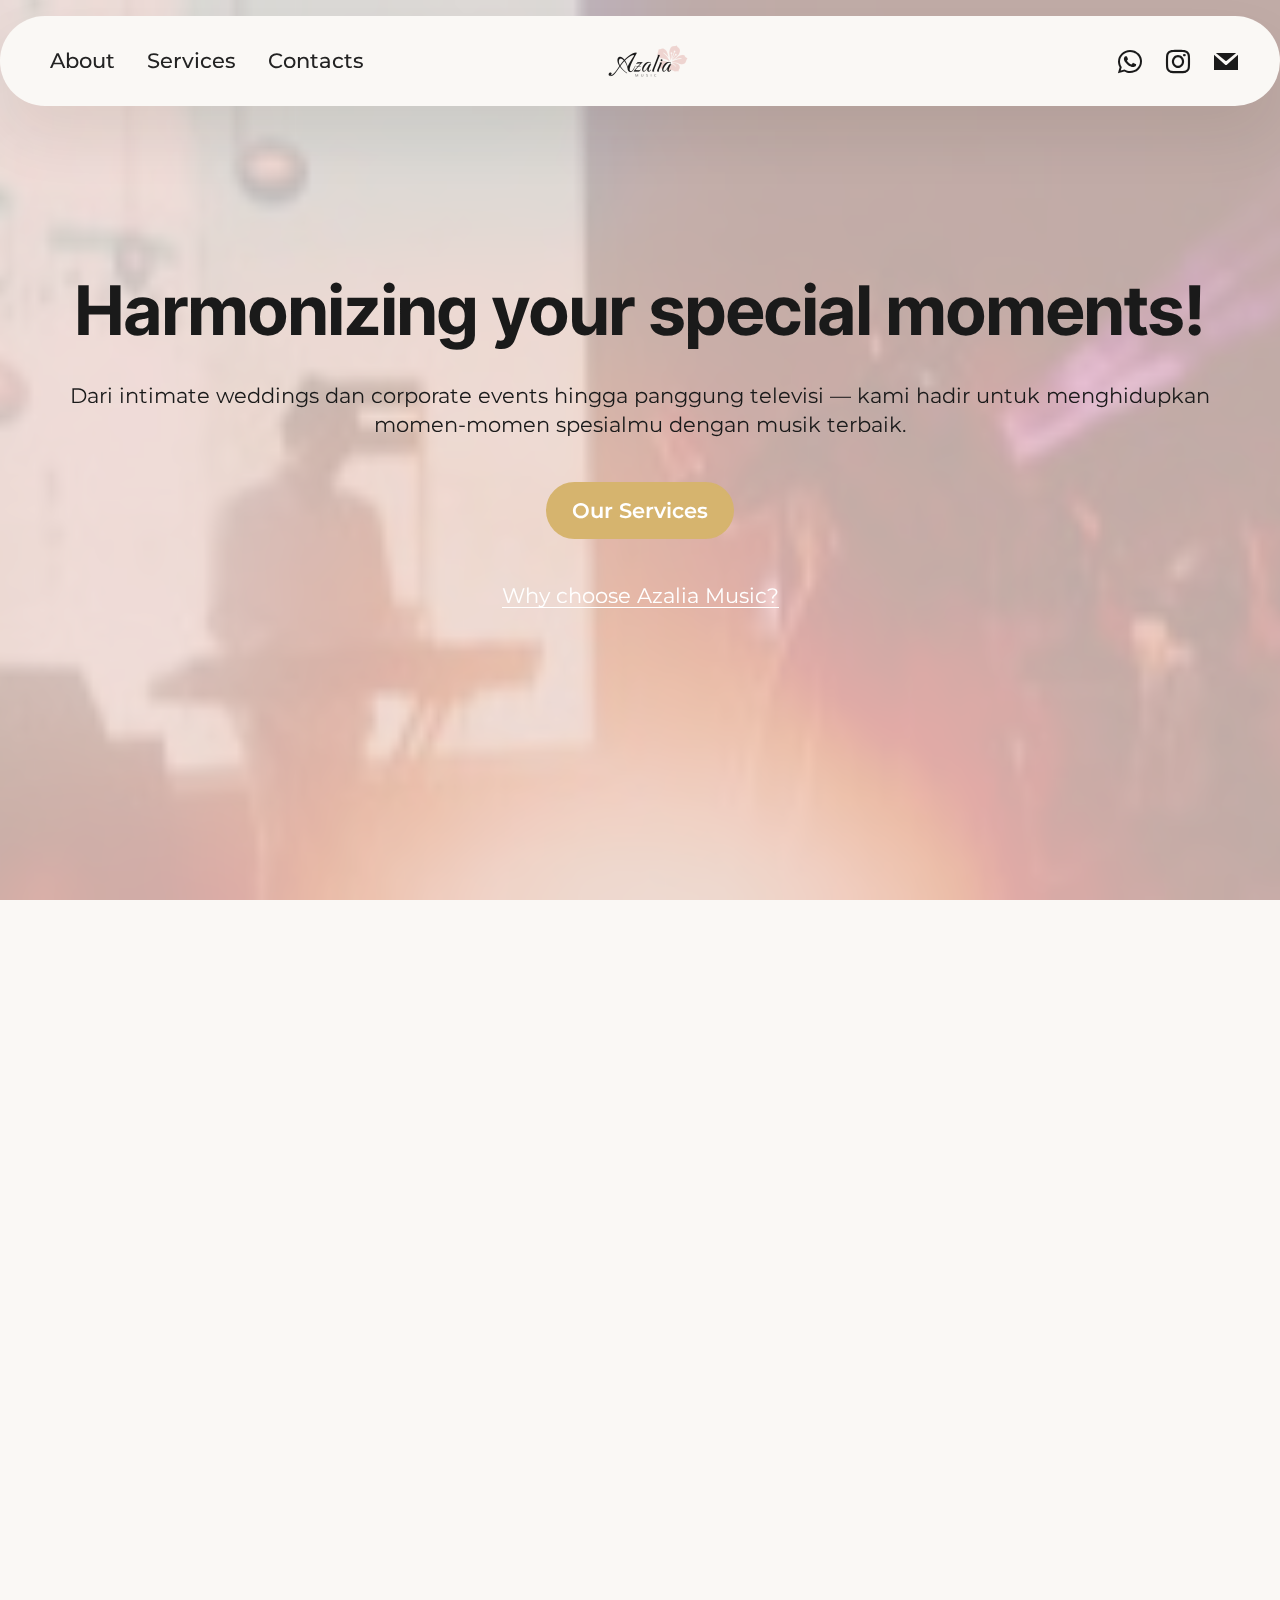
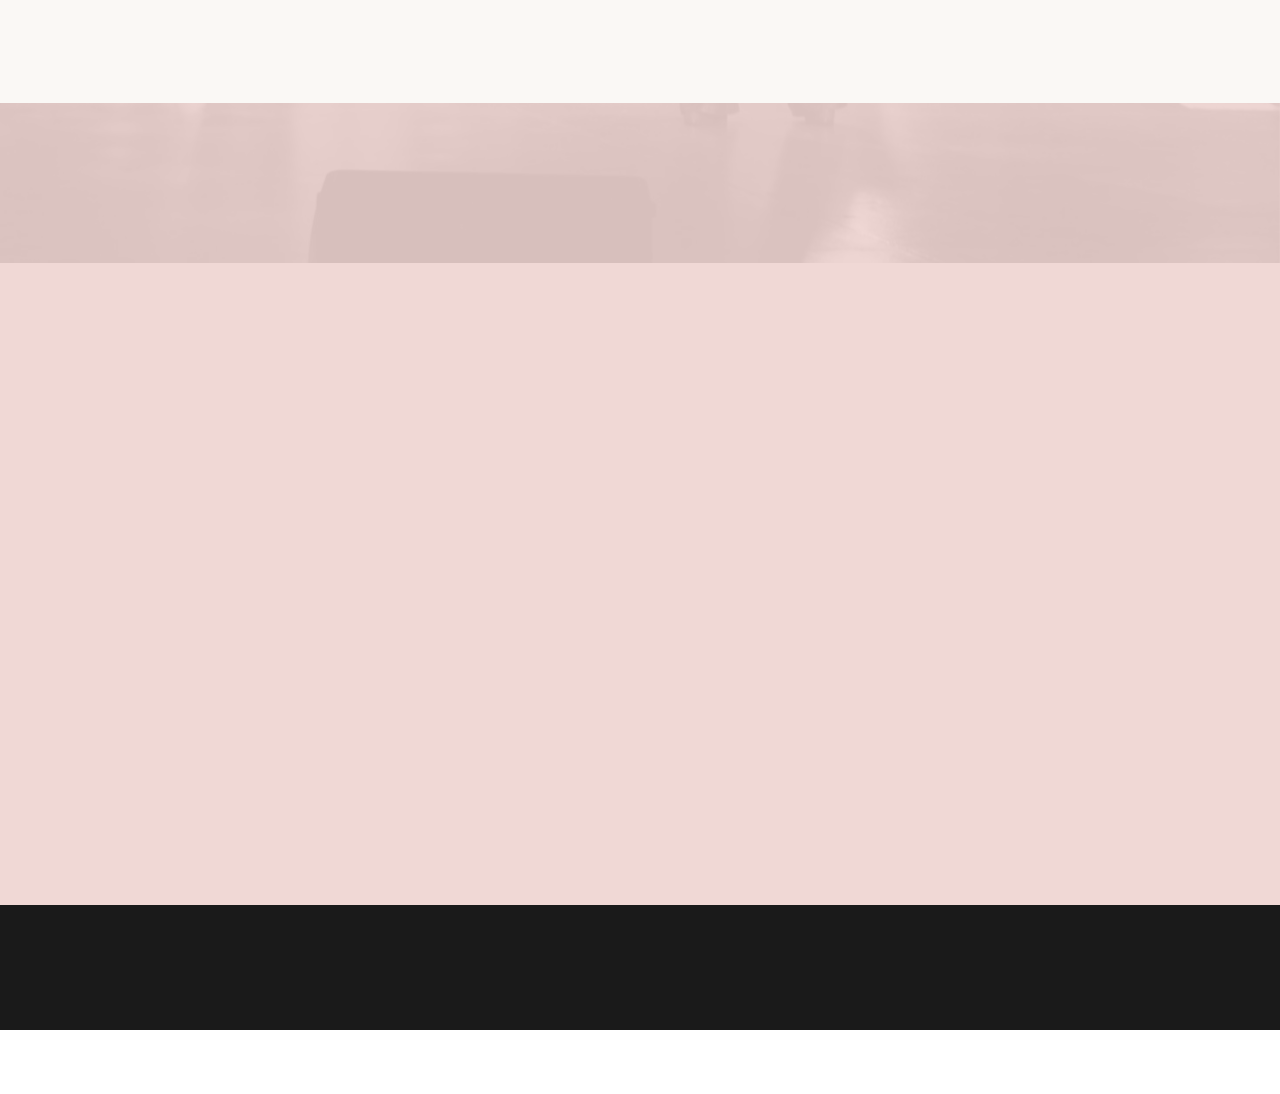
<file: index.html>
<!DOCTYPE html>
<html  >
<head>
  <!-- Site made with Mobirise Website Builder v6.0.1, https://mobirise.com -->
  <meta charset="UTF-8">
  <meta http-equiv="X-UA-Compatible" content="IE=edge">
  <meta name="generator" content="Mobirise v6.0.1, mobirise.com">
  <meta name="viewport" content="width=device-width, initial-scale=1, minimum-scale=1">
  <link rel="shortcut icon" href="assets/images/logo-azalia-frame-circle.jpg-128x128.png" type="image/x-icon">
  <meta name="description" content="">
  
  
  <title>Home</title>
  <link rel="stylesheet" href="assets/web/assets/mobirise-icons2/mobirise2.css">
  <link rel="stylesheet" href="assets/bootstrap/css/bootstrap.min.css">
  <link rel="stylesheet" href="assets/bootstrap/css/bootstrap-grid.min.css">
  <link rel="stylesheet" href="assets/bootstrap/css/bootstrap-reboot.min.css">
  <link rel="stylesheet" href="assets/parallax/jarallax.css">
  <link rel="stylesheet" href="assets/animatecss/animate.css">
  <link rel="stylesheet" href="assets/dropdown/css/style.css">
  <link rel="stylesheet" href="assets/socicon/css/styles.css">
  <link rel="stylesheet" href="assets/theme/css/style.css">
  <link rel="preload" href="https://fonts.googleapis.com/css?family=Inter+Tight:100,200,300,400,500,600,700,800,900,100i,200i,300i,400i,500i,600i,700i,800i,900i&display=swap" as="style" onload="this.onload=null;this.rel='stylesheet'">
  <noscript><link rel="stylesheet" href="https://fonts.googleapis.com/css?family=Inter+Tight:100,200,300,400,500,600,700,800,900,100i,200i,300i,400i,500i,600i,700i,800i,900i&display=swap"></noscript>
  <link rel="preload" href="https://fonts.googleapis.com/css?family=Montserrat:100,200,300,400,500,600,700,800,900,100i,200i,300i,400i,500i,600i,700i,800i,900i&display=swap" as="style" onload="this.onload=null;this.rel='stylesheet'">
  <noscript><link rel="stylesheet" href="https://fonts.googleapis.com/css?family=Montserrat:100,200,300,400,500,600,700,800,900,100i,200i,300i,400i,500i,600i,700i,800i,900i&display=swap"></noscript>
  <link rel="preload" as="style" href="assets/mobirise/css/mbr-additional.css?v=z8TTA6"><link rel="stylesheet" href="assets/mobirise/css/mbr-additional.css?v=z8TTA6" type="text/css">

  
  
  
</head>
<body>
  
  <section data-bs-version="5.1" class="menu menu3 cid-uKxbMrZZsY" once="menu" id="menu03-1m">
	

	<nav class="navbar navbar-dropdown navbar-fixed-top navbar-expand-lg">
		<div class="container">
			<div class="navbar-brand">
				<span class="navbar-logo">
					<a href="https://mobiri.se">
						<img src="assets/images/logo-azalia-transparent-500x500.png-160x160.png" alt="Mobirise Website Builder" style="height: 5rem;">
					</a>
				</span>
				
			</div>
			<button class="navbar-toggler" type="button" data-toggle="collapse" data-bs-toggle="collapse" data-target="#navbarSupportedContent" data-bs-target="#navbarSupportedContent" aria-controls="navbarNavAltMarkup" aria-expanded="false" aria-label="Toggle navigation">
				<div class="hamburger">
					<span></span>
					<span></span>
					<span></span>
					<span></span>
				</div>
			</button>
			<div class="collapse navbar-collapse" id="navbarSupportedContent">
				<ul class="navbar-nav nav-dropdown nav-right" data-app-modern-menu="true"><li class="nav-item">
						<a class="nav-link link text-black text-primary display-4" href="about.html">About</a>
					</li>
					<li class="nav-item">
						<a class="nav-link link text-black show display-4" href="https://mobiri.se" aria-expanded="true">Services</a>
					</li>
					<li class="nav-item">
						<a class="nav-link link text-black display-4" href="https://mobiri.se">Contacts</a>
					</li></ul>
				<div class="icons-menu">
					<a class="iconfont-wrapper" href="https://wa.me/6281542304217">
						<span class="p-2 mbr-iconfont socicon-whatsapp socicon" style=""></span>
					</a>
					<a class="iconfont-wrapper" href="https://instagram.com/azaliamusic.id" target="_blank">
						<span class="p-2 mbr-iconfont socicon-instagram socicon"></span>
					</a>
					<a class="iconfont-wrapper" href="mailto:azaliamusic.ent@gmail.com">
						<span class="p-2 mbr-iconfont socicon-mail socicon"></span>
					</a>
					
				</div>
				
			</div>
		</div>
	</nav>
</section>

<section data-bs-version="5.1" class="header19 cid-uKxg2iLziL mbr-fullscreen mbr-parallax-background" id="header19-1n">
  

  
  <div class="mbr-overlay" style="opacity: 0.8; background-color: rgb(238, 212, 208);"></div>
  <div class="container">
    <div class="row">
      <div class="content-wrap col-12 col-md-12">
        <h1 class="mbr-section-title mbr-fonts-style mb-4 display-1"><strong>Harmonizing your special moments!</strong></h1>
        <p class="mbr-fonts-style mbr-text mb-4 display-7">Dari intimate weddings dan corporate events hingga panggung televisi — kami hadir untuk menghidupkan momen-momen spesialmu dengan musik terbaik.</p>
        <div class="mbr-section-btn"><a class="btn btn-primary display-7" href="https://mobiri.se">Our Services</a></div>
        <p class="mbr-fonts-style mbr-description mt-4 display-7">
          <a href="index.html#slider04-1o" class="text-danger">Why choose Azalia Music?</a></p>
      </div>
    </div>
  </div>
</section>

<section data-bs-version="5.1" class="slider4 mbr-embla cid-uKxiRgZ0SY" id="slider04-1o">
    
    
    <div class="container-fluid">
        <div class="row mb-5 justify-content-center">
            <div class="col-12 content-head">
                <h3 class="mbr-section-title mbr-fonts-style align-center mb-0 display-2">
                    <strong>Why Choose Us?</strong></h3>
                <h5 class="mbr-section-subtitle mbr-fonts-style align-center mb-0 mt-4 display-7">Real stage experience, tailored sounds and versatile line-ups — we’re event-ready, wherever you are!</h5>
            </div>
        </div>
        <div class="row">
            <div class="col-12">
                <div class="embla position-relative" data-skip-snaps="true" data-align="center" data-contain-scroll="trimSnaps" data-loop="true" data-auto-play-interval="5" data-draggable="true">
                    <div class="embla__viewport">
                        <div class="embla__container">
                            <div class="embla__slide slider-image item" style="margin-left: 1rem; margin-right: 1rem;">
                                <div class="slide-content">
                                    <div class="item-img">
                                        <div class="item-wrapper">
                                            <img src="assets/images/gallery01.jpg" alt="Mobirise Website Builder" title="">
                                        </div>
                                    </div>
                                </div>
                            </div>
                            <div class="embla__slide slider-image item" style="margin-left: 1rem; margin-right: 1rem;">
                                <div class="slide-content">
                                    <div class="item-img">
                                        <div class="item-wrapper">
                                            <img src="assets/images/gallery02.jpg" alt="Mobirise Website Builder" title="">
                                        </div>
                                    </div>
                                </div>
                            </div>
                            <div class="embla__slide slider-image item" style="margin-left: 1rem; margin-right: 1rem;">
                                <div class="slide-content">
                                    <div class="item-img">
                                        <div class="item-wrapper">
                                            <img src="assets/images/gallery03.jpg" alt="Mobirise Website Builder" title="">
                                        </div>
                                    </div>
                                </div>
                            </div>
                            <div class="embla__slide slider-image item" style="margin-left: 1rem; margin-right: 1rem;">
                                <div class="slide-content">
                                    <div class="item-img">
                                        <div class="item-wrapper">
                                            <img src="assets/images/gallery04.jpg" alt="Mobirise Website Builder" title="">
                                        </div>
                                    </div>
                                </div>
                            </div>
                            <div class="embla__slide slider-image item" style="margin-left: 1rem; margin-right: 1rem;">
                                <div class="slide-content">
                                    <div class="item-img">
                                        <div class="item-wrapper">
                                            <img src="assets/images/gallery05.jpg" alt="Mobirise Website Builder" title="">
                                        </div>
                                    </div>
                                </div>
                            </div>
                            <div class="embla__slide slider-image item" style="margin-left: 1rem; margin-right: 1rem;">
                            <div class="slide-content">
                                <div class="item-img">
                                    <div class="item-wrapper">
                                        <img src="assets/images/gallery06.jpg" alt="Mobirise Website Builder" title="">
                                    </div>
                                </div>
                            </div>
                            </div>
                            <div class="embla__slide slider-image item" style="margin-left: 1rem; margin-right: 1rem;">
                            <div class="slide-content">
                                <div class="item-img">
                                    <div class="item-wrapper">
                                        <img src="assets/images/gallery07.jpg" alt="Mobirise Website Builder" title="">
                                    </div>
                                </div>
                            </div>
                            </div>
                        </div>
                    </div>
                    <button class="embla__button embla__button--prev">
                        <span class="mobi-mbri mobi-mbri-arrow-prev" aria-hidden="true"></span>
                        <span class="sr-only visually-hidden visually-hidden">Previous</span>
                    </button>
                    <button class="embla__button embla__button--next">
                        <span class="mobi-mbri mobi-mbri-arrow-next" aria-hidden="true"></span>
                        <span class="sr-only visually-hidden visually-hidden">Next</span>
                    </button>
                </div>
            </div>
        </div>
    </div>
</section>

<section data-bs-version="5.1" class="people04 cid-uKxlQGEuOG mbr-parallax-background" id="people04-1p">
	
	<div class="mbr-overlay" style="opacity: 0.9; background-color: rgb(238, 212, 208);">
	</div>
	<div class="container">
		<div class="row mb-5 justify-content-center">
			<div class="col-12 mb-0 content-head">
				<h3 class="mbr-section-title mbr-fonts-style align-center mb-0 display-2">
					<strong>Testimonials</strong>
				</h3>
				
			</div>
		</div>
		<div class="row mbr-masonry" data-masonry="{&quot;percentPosition&quot;: true }">
			<div class="item features-without-image col-12 col-md-6 col-lg-3 active">
				<div class="item-wrapper">
					<div class="card-box align-left">
						<p class="card-text mbr-fonts-style display-7">
							I can't express how much I adore the unique clothing pieces from this small creative
							business. Each piece has its own character and charm. I feel like I'm wearing a work of art!
						</p>
						
						<h5 class="card-title mbr-fonts-style display-7">
							<strong>Sarah</strong>
						</h5>
					</div>
				</div>
			</div>
			<div class="item features-without-image col-12 col-md-6 col-lg-3">
				<div class="item-wrapper">
					<div class="card-box align-left">
						<p class="card-text mbr-fonts-style display-7">
							I've been a customer for years, and I'm always excited to see the latest creations. The
							designs are fresh and exciting, and the customer service is top-notch.
						</p>
						
						<h5 class="card-title mbr-fonts-style display-7">
							<strong>Rachel</strong>
						</h5>
					</div>
				</div>
			</div>
			
			
			<div class="item features-without-image col-12 col-md-6 col-lg-3">
				<div class="item-wrapper">
					<div class="card-box align-left">
						<p class="card-text mbr-fonts-style display-7">
							The quality and attention to detail are truly impressive. Thank you for making me feel stylish!
						</p>
						
						<h5 class="card-title mbr-fonts-style display-7">
							<strong>Michael</strong>
						</h5>
					</div>
				</div>
			</div>
			<div class="item features-without-image col-12 col-md-6 col-lg-3">
				<div class="item-wrapper">
					<div class="card-box align-left">
						<p class="card-text mbr-fonts-style display-7">
							I've received so many inquiries about where I get my outfits. Keep up the fantastic work!
						</p>
						
						<h5 class="card-title mbr-fonts-style display-7">
							<strong>Jessica</strong>
						</h5>
					</div>
				</div>
			</div>
		</div>
	</div>
</section>

<section data-bs-version="5.1" class="footer4 cid-uKxqrT39Rh" once="footers" id="footer04-1q">

    

    

    <div class="container">
        <div class="media-container-row align-center mbr-white">
            <div class="col-12">
                <p class="mbr-text mb-0 mbr-fonts-style display-7">
                    © Copyright 2025 Azalia Music Entertainment - All Rights Reserved
                </p>
            </div>
        </div>
    </div>
</section><section class="display-7" style="padding: 0;align-items: center;justify-content: center;flex-wrap: wrap;    align-content: center;display: flex;position: relative;height: 4rem;"><a href="https://mobiri.se/3983957" style="flex: 1 1;height: 4rem;position: absolute;width: 100%;z-index: 1;"><img alt="" style="height: 4rem;" src="[data-uri]"></a><p style="margin: 0;text-align: center;" class="display-7">&#8204;</p><a style="z-index:1" href="https://mobirise.com/builder/ai-website-maker.html">AI Website Maker</a></section><script src="assets/bootstrap/js/bootstrap.bundle.min.js"></script>  <script src="assets/parallax/jarallax.js"></script>  <script src="assets/smoothscroll/smooth-scroll.js"></script>  <script src="assets/ytplayer/index.js"></script>  <script src="assets/dropdown/js/navbar-dropdown.js"></script>  <script src="assets/embla/embla.min.js"></script>  <script src="assets/embla/script.js"></script>  <script src="assets/masonry/masonry.pkgd.min.js"></script>  <script src="assets/imagesloaded/imagesloaded.pkgd.min.js"></script>  <script src="assets/theme/js/script.js"></script>  
  
  
 <div id="scrollToTop" class="scrollToTop mbr-arrow-up"><a style="text-align: center;"><i class="mbr-arrow-up-icon mbr-arrow-up-icon-cm cm-icon cm-icon-smallarrow-up"></i></a></div>
    <input name="animation" type="hidden">
  </body>
</html>
</file>
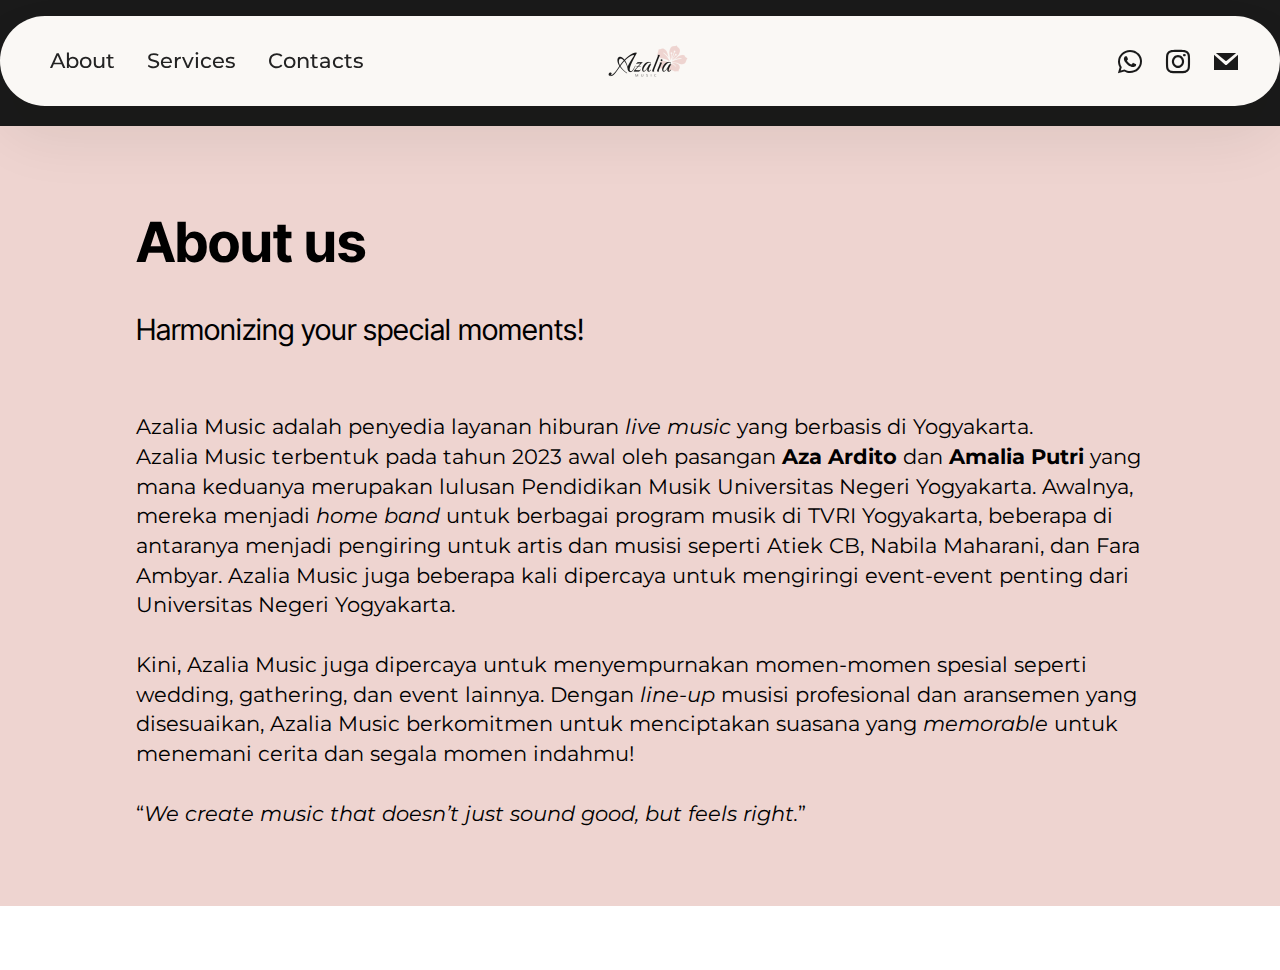
<file: about.html>
<!DOCTYPE html>
<html  >
<head>
  <!-- Site made with Mobirise Website Builder v6.0.1, https://mobirise.com -->
  <meta charset="UTF-8">
  <meta http-equiv="X-UA-Compatible" content="IE=edge">
  <meta name="generator" content="Mobirise v6.0.1, mobirise.com">
  <meta name="viewport" content="width=device-width, initial-scale=1, minimum-scale=1">
  <link rel="shortcut icon" href="assets/images/logo-azalia-frame-circle.jpg-128x128.png" type="image/x-icon">
  <meta name="description" content="Azalia Music adalah penyedia layanan hiburan live music yang berbasis di Yogyakarta. Dengan line-up musisi...">
  
  
  <title>About</title>
  <link rel="stylesheet" href="assets/web/assets/mobirise-icons2/mobirise2.css">
  <link rel="stylesheet" href="assets/bootstrap/css/bootstrap.min.css">
  <link rel="stylesheet" href="assets/bootstrap/css/bootstrap-grid.min.css">
  <link rel="stylesheet" href="assets/bootstrap/css/bootstrap-reboot.min.css">
  <link rel="stylesheet" href="assets/animatecss/animate.css">
  <link rel="stylesheet" href="assets/dropdown/css/style.css">
  <link rel="stylesheet" href="assets/socicon/css/styles.css">
  <link rel="stylesheet" href="assets/theme/css/style.css">
  <link rel="preload" href="https://fonts.googleapis.com/css?family=Inter+Tight:100,200,300,400,500,600,700,800,900,100i,200i,300i,400i,500i,600i,700i,800i,900i&display=swap" as="style" onload="this.onload=null;this.rel='stylesheet'">
  <noscript><link rel="stylesheet" href="https://fonts.googleapis.com/css?family=Inter+Tight:100,200,300,400,500,600,700,800,900,100i,200i,300i,400i,500i,600i,700i,800i,900i&display=swap"></noscript>
  <link rel="preload" href="https://fonts.googleapis.com/css?family=Montserrat:100,200,300,400,500,600,700,800,900,100i,200i,300i,400i,500i,600i,700i,800i,900i&display=swap" as="style" onload="this.onload=null;this.rel='stylesheet'">
  <noscript><link rel="stylesheet" href="https://fonts.googleapis.com/css?family=Montserrat:100,200,300,400,500,600,700,800,900,100i,200i,300i,400i,500i,600i,700i,800i,900i&display=swap"></noscript>
  <link rel="preload" as="style" href="assets/mobirise/css/mbr-additional.css?v=E9LcXy"><link rel="stylesheet" href="assets/mobirise/css/mbr-additional.css?v=E9LcXy" type="text/css">

  
  
  
</head>
<body>
  
  <section data-bs-version="5.1" class="menu menu3 cid-uKxbMrZZsY" once="menu" id="menu03-1r">
	

	<nav class="navbar navbar-dropdown navbar-fixed-top navbar-expand-lg">
		<div class="container">
			<div class="navbar-brand">
				<span class="navbar-logo">
					<a href="https://mobiri.se">
						<img src="assets/images/logo-azalia-transparent-500x500.png-160x160.png" alt="Mobirise Website Builder" style="height: 5rem;">
					</a>
				</span>
				
			</div>
			<button class="navbar-toggler" type="button" data-toggle="collapse" data-bs-toggle="collapse" data-target="#navbarSupportedContent" data-bs-target="#navbarSupportedContent" aria-controls="navbarNavAltMarkup" aria-expanded="false" aria-label="Toggle navigation">
				<div class="hamburger">
					<span></span>
					<span></span>
					<span></span>
					<span></span>
				</div>
			</button>
			<div class="collapse navbar-collapse" id="navbarSupportedContent">
				<ul class="navbar-nav nav-dropdown nav-right" data-app-modern-menu="true"><li class="nav-item">
						<a class="nav-link link text-black text-primary display-4" href="about.html">About</a>
					</li>
					<li class="nav-item">
						<a class="nav-link link text-black show display-4" href="https://mobiri.se" aria-expanded="true">Services</a>
					</li>
					<li class="nav-item">
						<a class="nav-link link text-black display-4" href="https://mobiri.se">Contacts</a>
					</li></ul>
				<div class="icons-menu">
					<a class="iconfont-wrapper" href="https://wa.me/6281542304217">
						<span class="p-2 mbr-iconfont socicon-whatsapp socicon" style=""></span>
					</a>
					<a class="iconfont-wrapper" href="https://instagram.com/azaliamusic.id" target="_blank">
						<span class="p-2 mbr-iconfont socicon-instagram socicon"></span>
					</a>
					<a class="iconfont-wrapper" href="mailto:azaliamusic.ent@gmail.com">
						<span class="p-2 mbr-iconfont socicon-mail socicon"></span>
					</a>
					
				</div>
				
			</div>
		</div>
	</nav>
</section>

<section data-bs-version="5.1" class="footer4 cid-uKxqrT39Rh" once="footers" id="footer04-1s">

    

    

    <div class="container">
        <div class="media-container-row align-center mbr-white">
            <div class="col-12">
                <p class="mbr-text mb-0 mbr-fonts-style display-7">
                    © Copyright 2025 Azalia Music Entertainment - All Rights Reserved
                </p>
            </div>
        </div>
    </div>
</section>

<section data-bs-version="5.1" class="article12 cid-uKxupIFAXi" id="article12-1t">    
    
    <div class="container">
        <div class="row justify-content-center">
            <div class="col-md-12 col-lg-10">
                <h3 class="mbr-section-title mbr-fonts-style mb-4 mt-0 display-2">
                <strong>About us</strong></h3>
                <h4 class="mbr-section-subtitle mbr-fonts-style mb-4 display-5">Harmonizing your special moments!</h4>
                <p class="mbr-text mbr-fonts-style display-7"><br>Azalia Music adalah penyedia layanan hiburan <em>live music</em> yang berbasis di Yogyakarta.<br>Azalia Music terbentuk pada tahun 2023 awal oleh pasangan <strong>Aza Ardito</strong> dan <strong>Amalia Putri</strong> yang mana keduanya merupakan lulusan Pendidikan Musik Universitas Negeri Yogyakarta. Awalnya, mereka menjadi <em>home band</em>&nbsp;untuk berbagai program musik di TVRI Yogyakarta, beberapa di antaranya menjadi pengiring untuk artis dan musisi seperti Atiek CB, Nabila Maharani, dan Fara Ambyar. Azalia Music juga beberapa kali dipercaya untuk mengiringi event-event penting dari Universitas Negeri Yogyakarta.<br><br>Kini, Azalia Music juga dipercaya untuk menyempurnakan momen-momen spesial seperti wedding, gathering, dan event lainnya. Dengan <em>line-up</em> musisi profesional dan aransemen yang disesuaikan, Azalia Music berkomitmen untuk menciptakan suasana yang <em>memorable</em> untuk menemani cerita dan segala momen indahmu!<br><br>“<em>We create music that doesn’t just sound good, but feels right.</em>”<br><br></p>
            </div>
        </div>
    </div>
</section><section class="display-7" style="padding: 0;align-items: center;justify-content: center;flex-wrap: wrap;    align-content: center;display: flex;position: relative;height: 4rem;"><a href="https://mobiri.se/3983957" style="flex: 1 1;height: 4rem;position: absolute;width: 100%;z-index: 1;"><img alt="" style="height: 4rem;" src="[data-uri]"></a><p style="margin: 0;text-align: center;" class="display-7">&#8204;</p><a style="z-index:1" href="https://mobirise.com/builder/ai-website-maker.html">Best AI Website Maker</a></section><script src="assets/bootstrap/js/bootstrap.bundle.min.js"></script>  <script src="assets/smoothscroll/smooth-scroll.js"></script>  <script src="assets/ytplayer/index.js"></script>  <script src="assets/dropdown/js/navbar-dropdown.js"></script>  <script src="assets/theme/js/script.js"></script>  
  
  
 <div id="scrollToTop" class="scrollToTop mbr-arrow-up"><a style="text-align: center;"><i class="mbr-arrow-up-icon mbr-arrow-up-icon-cm cm-icon cm-icon-smallarrow-up"></i></a></div>
    <input name="animation" type="hidden">
  </body>
</html>
</file>
<file: assets/web/assets/mobirise-icons2/mobirise2.css>
@font-face {
  font-family: 'Moririse2';
  font-display: swap;
  src:  url('mobirise2.eot?f2bix4');
  src:  url('mobirise2.eot?f2bix4#iefix') format('embedded-opentype'),
    url('mobirise2.ttf?f2bix4') format('truetype'),
    url('mobirise2.woff?f2bix4') format('woff'),
    url('mobirise2.svg?f2bix4#mobirise2') format('svg');
  font-weight: normal;
  font-style: normal;
}

[class^="mobi-"], [class*=" mobi-"] {
  /* use !important to prevent issues with browser extensions that change fonts */
  font-family: 'Moririse2' !important;
  speak: none;
  font-style: normal;
  font-weight: normal;
  font-variant: normal;
  text-transform: none;
  line-height: 1;

  /* Better Font Rendering =========== */
  -webkit-font-smoothing: antialiased;
  -moz-osx-font-smoothing: grayscale;
}

.mobi-mbri-add-submenu:before {
  content: "\e900";
}
.mobi-mbri-alert:before {
  content: "\e901";
}
.mobi-mbri-align-center:before {
  content: "\e902";
}
.mobi-mbri-align-justify:before {
  content: "\e903";
}
.mobi-mbri-align-left:before {
  content: "\e904";
}
.mobi-mbri-align-right:before {
  content: "\e905";
}
.mobi-mbri-android:before {
  content: "\e906";
}
.mobi-mbri-apple:before {
  content: "\e907";
}
.mobi-mbri-arrow-down:before {
  content: "\e908";
}
.mobi-mbri-arrow-next:before {
  content: "\e909";
}
.mobi-mbri-arrow-prev:before {
  content: "\e90a";
}
.mobi-mbri-arrow-up:before {
  content: "\e90b";
}
.mobi-mbri-bold:before {
  content: "\e90c";
}
.mobi-mbri-bookmark:before {
  content: "\e90d";
}
.mobi-mbri-bootstrap:before {
  content: "\e90e";
}
.mobi-mbri-briefcase:before {
  content: "\e90f";
}
.mobi-mbri-browse:before {
  content: "\e910";
}
.mobi-mbri-bulleted-list:before {
  content: "\e911";
}
.mobi-mbri-calendar:before {
  content: "\e912";
}
.mobi-mbri-camera:before {
  content: "\e913";
}
.mobi-mbri-cart-add:before {
  content: "\e914";
}
.mobi-mbri-cart-full:before {
  content: "\e915";
}
.mobi-mbri-cash:before {
  content: "\e916";
}
.mobi-mbri-change-style:before {
  content: "\e917";
}
.mobi-mbri-chat:before {
  content: "\e918";
}
.mobi-mbri-clock:before {
  content: "\e919";
}
.mobi-mbri-close:before {
  content: "\e91a";
}
.mobi-mbri-cloud:before {
  content: "\e91b";
}
.mobi-mbri-code:before {
  content: "\e91c";
}
.mobi-mbri-contact-form:before {
  content: "\e91d";
}
.mobi-mbri-credit-card:before {
  content: "\e91e";
}
.mobi-mbri-cursor-click:before {
  content: "\e91f";
}
.mobi-mbri-cust-feedback:before {
  content: "\e920";
}
.mobi-mbri-database:before {
  content: "\e921";
}
.mobi-mbri-delivery:before {
  content: "\e922";
}
.mobi-mbri-desktop:before {
  content: "\e923";
}
.mobi-mbri-devices:before {
  content: "\e924";
}
.mobi-mbri-down:before {
  content: "\e925";
}
.mobi-mbri-download-2:before {
  content: "\e926";
}
.mobi-mbri-download:before {
  content: "\e927";
}
.mobi-mbri-drag-n-drop-2:before {
  content: "\e928";
}
.mobi-mbri-drag-n-drop:before {
  content: "\e929";
}
.mobi-mbri-edit-2:before {
  content: "\e92a";
}
.mobi-mbri-edit:before {
  content: "\e92b";
}
.mobi-mbri-error:before {
  content: "\e92c";
}
.mobi-mbri-extension:before {
  content: "\e92d";
}
.mobi-mbri-features:before {
  content: "\e92e";
}
.mobi-mbri-file:before {
  content: "\e92f";
}
.mobi-mbri-flag:before {
  content: "\e930";
}
.mobi-mbri-folder:before {
  content: "\e931";
}
.mobi-mbri-gift:before {
  content: "\e932";
}
.mobi-mbri-github:before {
  content: "\e933";
}
.mobi-mbri-globe-2:before {
  content: "\e934";
}
.mobi-mbri-globe:before {
  content: "\e935";
}
.mobi-mbri-growing-chart:before {
  content: "\e936";
}
.mobi-mbri-hearth:before {
  content: "\e937";
}
.mobi-mbri-help:before {
  content: "\e938";
}
.mobi-mbri-home:before {
  content: "\e939";
}
.mobi-mbri-hot-cup:before {
  content: "\e93a";
}
.mobi-mbri-idea:before {
  content: "\e93b";
}
.mobi-mbri-image-gallery:before {
  content: "\e93c";
}
.mobi-mbri-image-slider:before {
  content: "\e93d";
}
.mobi-mbri-info:before {
  content: "\e93e";
}
.mobi-mbri-italic:before {
  content: "\e93f";
}
.mobi-mbri-key:before {
  content: "\e940";
}
.mobi-mbri-laptop:before {
  content: "\e941";
}
.mobi-mbri-layers:before {
  content: "\e942";
}
.mobi-mbri-left-right:before {
  content: "\e943";
}
.mobi-mbri-left:before {
  content: "\e944";
}
.mobi-mbri-letter:before {
  content: "\e945";
}
.mobi-mbri-like:before {
  content: "\e946";
}
.mobi-mbri-link:before {
  content: "\e947";
}
.mobi-mbri-lock:before {
  content: "\e948";
}
.mobi-mbri-login:before {
  content: "\e949";
}
.mobi-mbri-logout:before {
  content: "\e94a";
}
.mobi-mbri-magic-stick:before {
  content: "\e94b";
}
.mobi-mbri-map-pin:before {
  content: "\e94c";
}
.mobi-mbri-menu:before {
  content: "\e94d";
}
.mobi-mbri-mobile-2:before {
  content: "\e94e";
}
.mobi-mbri-mobile-horizontal:before {
  content: "\e94f";
}
.mobi-mbri-mobile:before {
  content: "\e950";
}
.mobi-mbri-mobirise:before {
  content: "\e951";
}
.mobi-mbri-more-horizontal:before {
  content: "\e952";
}
.mobi-mbri-more-vertical:before {
  content: "\e953";
}
.mobi-mbri-music:before {
  content: "\e954";
}
.mobi-mbri-new-file:before {
  content: "\e955";
}
.mobi-mbri-numbered-list:before {
  content: "\e956";
}
.mobi-mbri-opened-folder:before {
  content: "\e957";
}
.mobi-mbri-pages:before {
  content: "\e958";
}
.mobi-mbri-paper-plane:before {
  content: "\e959";
}
.mobi-mbri-paperclip:before {
  content: "\e95a";
}
.mobi-mbri-phone:before {
  content: "\e95b";
}
.mobi-mbri-photo:before {
  content: "\e95c";
}
.mobi-mbri-photos:before {
  content: "\e95d";
}
.mobi-mbri-pin:before {
  content: "\e95e";
}
.mobi-mbri-play:before {
  content: "\e95f";
}
.mobi-mbri-plus:before {
  content: "\e960";
}
.mobi-mbri-preview:before {
  content: "\e961";
}
.mobi-mbri-print:before {
  content: "\e962";
}
.mobi-mbri-protect:before {
  content: "\e963";
}
.mobi-mbri-question:before {
  content: "\e964";
}
.mobi-mbri-quote-left:before {
  content: "\e965";
}
.mobi-mbri-quote-right:before {
  content: "\e966";
}
.mobi-mbri-redo:before {
  content: "\e967";
}
.mobi-mbri-refresh:before {
  content: "\e968";
}
.mobi-mbri-responsive-2:before {
  content: "\e969";
}
.mobi-mbri-responsive:before {
  content: "\e96a";
}
.mobi-mbri-right:before {
  content: "\e96b";
}
.mobi-mbri-rocket:before {
  content: "\e96c";
}
.mobi-mbri-sad-face:before {
  content: "\e96d";
}
.mobi-mbri-sale:before {
  content: "\e96e";
}
.mobi-mbri-save:before {
  content: "\e96f";
}
.mobi-mbri-search:before {
  content: "\e970";
}
.mobi-mbri-setting-2:before {
  content: "\e971";
}
.mobi-mbri-setting-3:before {
  content: "\e972";
}
.mobi-mbri-setting:before {
  content: "\e973";
}
.mobi-mbri-share:before {
  content: "\e974";
}
.mobi-mbri-shopping-bag:before {
  content: "\e975";
}
.mobi-mbri-shopping-basket:before {
  content: "\e976";
}
.mobi-mbri-shopping-cart:before {
  content: "\e977";
}
.mobi-mbri-sites:before {
  content: "\e978";
}
.mobi-mbri-smile-face:before {
  content: "\e979";
}
.mobi-mbri-speed:before {
  content: "\e97a";
}
.mobi-mbri-star:before {
  content: "\e97b";
}
.mobi-mbri-success:before {
  content: "\e97c";
}
.mobi-mbri-sun:before {
  content: "\e97d";
}
.mobi-mbri-sun2:before {
  content: "\e97e";
}
.mobi-mbri-tablet-vertical:before {
  content: "\e97f";
}
.mobi-mbri-tablet:before {
  content: "\e980";
}
.mobi-mbri-target:before {
  content: "\e981";
}
.mobi-mbri-timer:before {
  content: "\e982";
}
.mobi-mbri-to-ftp:before {
  content: "\e983";
}
.mobi-mbri-to-local-drive:before {
  content: "\e984";
}
.mobi-mbri-touch-swipe:before {
  content: "\e985";
}
.mobi-mbri-touch:before {
  content: "\e986";
}
.mobi-mbri-trash:before {
  content: "\e987";
}
.mobi-mbri-underline:before {
  content: "\e988";
}
.mobi-mbri-undo:before {
  content: "\e989";
}
.mobi-mbri-unlink:before {
  content: "\e98a";
}
.mobi-mbri-unlock:before {
  content: "\e98b";
}
.mobi-mbri-up-down:before {
  content: "\e98c";
}
.mobi-mbri-up:before {
  content: "\e98d";
}
.mobi-mbri-update:before {
  content: "\e98e";
}
.mobi-mbri-upload-2:before {
  content: "\e98f";
}
.mobi-mbri-upload:before {
  content: "\e990";
}
.mobi-mbri-user-2:before {
  content: "\e991";
}
.mobi-mbri-user:before {
  content: "\e992";
}
.mobi-mbri-users:before {
  content: "\e993";
}
.mobi-mbri-video-play:before {
  content: "\e994";
}
.mobi-mbri-video:before {
  content: "\e995";
}
.mobi-mbri-watch:before {
  content: "\e996";
}
.mobi-mbri-website-theme-2:before {
  content: "\e997";
}
.mobi-mbri-website-theme:before {
  content: "\e998";
}
.mobi-mbri-wifi:before {
  content: "\e999";
}
.mobi-mbri-windows:before {
  content: "\e99a";
}
.mobi-mbri-zoom-in:before {
  content: "\e99b";
}
.mobi-mbri-zoom-out:before {
  content: "\e99c";
}
</file>
<file: assets/parallax/jarallax.css>
.jarallax {
    position: relative;
    z-index: 0;
}
.jarallax > .jarallax-img {
    position: absolute;
    object-fit: cover;
    /* support for plugin https://github.com/bfred-it/object-fit-images */
    font-family: 'object-fit: cover;';
    top: 0;
    left: 0;
    width: 100%;
    height: 100%;
    z-index: -1;
}
</file>
<file: assets/dropdown/css/style.css>
.navbar-dropdown {
  left: 0;
  padding: 0;
  position: absolute;
  right: 0;
  top: 0;
  transition: all 0.45s ease;
  z-index: 1030;
  background: #282828; }
  .navbar-dropdown .navbar-logo {
    margin-right: 0.8rem;
    transition: margin 0.3s ease-in-out;
    vertical-align: middle; }
    .navbar-dropdown .navbar-logo img {
      height: 3.125rem;
      transition: all 0.3s ease-in-out; }
    .navbar-dropdown .navbar-logo.mbr-iconfont {
      font-size: 3.125rem;
      line-height: 3.125rem; }
  .navbar-dropdown .navbar-caption {
    font-weight: 700;
    white-space: normal;
    vertical-align: -4px;
    line-height: 3.125rem !important; }
    .navbar-dropdown .navbar-caption, .navbar-dropdown .navbar-caption:hover {
      color: inherit;
      text-decoration: none; }
  .navbar-dropdown .mbr-iconfont + .navbar-caption {
    vertical-align: -1px; }
  .navbar-dropdown.navbar-fixed-top {
    position: fixed; }
  .navbar-dropdown .navbar-brand span {
    vertical-align: -4px; }
  .navbar-dropdown.bg-color.transparent {
    background: none; }
  .navbar-dropdown.navbar-short .navbar-brand {
    padding: 0.625rem 0; }
    .navbar-dropdown.navbar-short .navbar-brand span {
      vertical-align: -1px; }
  .navbar-dropdown.navbar-short .navbar-caption {
    line-height: 2.375rem !important;
    vertical-align: -2px; }
  .navbar-dropdown.navbar-short .navbar-logo {
    margin-right: 0.5rem; }
    .navbar-dropdown.navbar-short .navbar-logo img {
      height: 2.375rem; }
    .navbar-dropdown.navbar-short .navbar-logo.mbr-iconfont {
      font-size: 2.375rem;
      line-height: 2.375rem; }
  .navbar-dropdown.navbar-short .mbr-table-cell {
    height: 3.625rem; }
  .navbar-dropdown .navbar-close {
    left: 0.6875rem;
    position: fixed;
    top: 0.75rem;
    z-index: 1000; }
  .navbar-dropdown .hamburger-icon {
    content: "";
    display: inline-block;
    vertical-align: middle;
    width: 16px;
    -webkit-box-shadow: 0 -6px 0 1px #282828,0 0 0 1px #282828,0 6px 0 1px #282828;
    -moz-box-shadow: 0 -6px 0 1px #282828,0 0 0 1px #282828,0 6px 0 1px #282828;
    box-shadow: 0 -6px 0 1px #282828,0 0 0 1px #282828,0 6px 0 1px #282828; }

.dropdown-menu .dropdown-toggle[data-toggle="dropdown-submenu"]::after {
  border-bottom: 0.35em solid transparent;
  border-left: 0.35em solid;
  border-right: 0;
  border-top: 0.35em solid transparent;
  margin-left: 0.3rem; }

.dropdown-menu .dropdown-item:focus {
  outline: 0; }

.nav-dropdown {
  font-size: 0.75rem;
  font-weight: 500;
  height: auto !important; }
  .nav-dropdown .nav-btn {
    padding-left: 1rem; }
  .nav-dropdown .link {
    margin: .667em 1.667em;
    font-weight: 500;
    padding: 0;
    transition: color .2s ease-in-out; }
    .nav-dropdown .link.dropdown-toggle {
      margin-right: 2.583em; }
      .nav-dropdown .link.dropdown-toggle::after {
        margin-left: .25rem;
        border-top: 0.35em solid;
        border-right: 0.35em solid transparent;
        border-left: 0.35em solid transparent;
        border-bottom: 0; }
      .nav-dropdown .link.dropdown-toggle[aria-expanded="true"] {
        margin: 0;
        padding: 0.667em 3.263em  0.667em 1.667em; }
  .nav-dropdown .link::after,
  .nav-dropdown .dropdown-item::after {
    color: inherit; }
  .nav-dropdown .btn {
    font-size: 0.75rem;
    font-weight: 700;
    letter-spacing: 0;
    margin-bottom: 0;
    padding-left: 1.25rem;
    padding-right: 1.25rem; }
  .nav-dropdown .dropdown-menu {
    border-radius: 0;
    border: 0;
    left: 0;
    margin: 0;
    padding-bottom: 1.25rem;
    padding-top: 1.25rem;
    position: relative; }
  .nav-dropdown .dropdown-submenu {
    margin-left: 0.125rem;
    top: 0; }
  .nav-dropdown .dropdown-item {
    font-weight: 500;
    line-height: 2;
    padding: 0.3846em 4.615em 0.3846em 1.5385em;
    position: relative;
    transition: color .2s ease-in-out, background-color .2s ease-in-out; }
    .nav-dropdown .dropdown-item::after {
      margin-top: -0.3077em;
      position: absolute;
      right: 1.1538em;
      top: 50%; }
    .nav-dropdown .dropdown-item:focus, .nav-dropdown .dropdown-item:hover {
      background: none; }

@media (max-width: 767px) {
  .nav-dropdown.navbar-toggleable-sm {
    bottom: 0;
    display: none;
    left: 0;
    overflow-x: hidden;
    position: fixed;
    top: 0;
    transform: translateX(-100%);
    -ms-transform: translateX(-100%);
    -webkit-transform: translateX(-100%);
    width: 18.75rem;
    z-index: 999; } }
.nav-dropdown.navbar-toggleable-xl {
  bottom: 0;
  display: none;
  left: 0;
  overflow-x: hidden;
  position: fixed;
  top: 0;
  transform: translateX(-100%);
  -ms-transform: translateX(-100%);
  -webkit-transform: translateX(-100%);
  width: 18.75rem;
  z-index: 999; }

.nav-dropdown-sm {
  display: block !important;
  overflow-x: hidden;
  overflow: auto;
  padding-top: 3.875rem; }
  .nav-dropdown-sm::after {
    content: "";
    display: block;
    height: 3rem;
    width: 100%; }
  .nav-dropdown-sm.collapse.in ~ .navbar-close {
    display: block !important; }
  .nav-dropdown-sm.collapsing, .nav-dropdown-sm.collapse.in {
    transform: translateX(0);
    -ms-transform: translateX(0);
    -webkit-transform: translateX(0);
    transition: all 0.25s ease-out;
    -webkit-transition: all 0.25s ease-out;
    background: #282828; }
  .nav-dropdown-sm.collapsing[aria-expanded="false"] {
    transform: translateX(-100%);
    -ms-transform: translateX(-100%);
    -webkit-transform: translateX(-100%); }
  .nav-dropdown-sm .nav-item {
    display: block;
    margin-left: 0 !important;
    padding-left: 0; }
  .nav-dropdown-sm .link,
  .nav-dropdown-sm .dropdown-item {
    border-top: 1px dotted rgba(255, 255, 255, 0.1);
    font-size: 0.8125rem;
    line-height: 1.6;
    margin: 0 !important;
    padding: 0.875rem 2.4rem 0.875rem 1.5625rem !important;
    position: relative;
    white-space: normal; }
    .nav-dropdown-sm .link:focus, .nav-dropdown-sm .link:hover,
    .nav-dropdown-sm .dropdown-item:focus,
    .nav-dropdown-sm .dropdown-item:hover {
      background: rgba(0, 0, 0, 0.2) !important;
      color: #c0a375; }
  .nav-dropdown-sm .nav-btn {
    position: relative;
    padding: 1.5625rem 1.5625rem 0 1.5625rem; }
    .nav-dropdown-sm .nav-btn::before {
      border-top: 1px dotted rgba(255, 255, 255, 0.1);
      content: "";
      left: 0;
      position: absolute;
      top: 0;
      width: 100%; }
    .nav-dropdown-sm .nav-btn + .nav-btn {
      padding-top: 0.625rem; }
      .nav-dropdown-sm .nav-btn + .nav-btn::before {
        display: none; }
  .nav-dropdown-sm .btn {
    padding: 0.625rem 0; }
  .nav-dropdown-sm .dropdown-toggle[data-toggle="dropdown-submenu"]::after {
    margin-left: .25rem;
    border-top: 0.35em solid;
    border-right: 0.35em solid transparent;
    border-left: 0.35em solid transparent;
    border-bottom: 0; }
  .nav-dropdown-sm .dropdown-toggle[data-toggle="dropdown-submenu"][aria-expanded="true"]::after {
    border-top: 0;
    border-right: 0.35em solid transparent;
    border-left: 0.35em solid transparent;
    border-bottom: 0.35em solid; }
  .nav-dropdown-sm .dropdown-menu {
    margin: 0;
    padding: 0;
    position: relative;
    top: 0;
    left: 0;
    width: 100%;
    border: 0;
    float: none;
    border-radius: 0;
    background: none; }
  .nav-dropdown-sm .dropdown-submenu {
    left: 100%;
    margin-left: 0.125rem;
    margin-top: -1.25rem;
    top: 0; }

.navbar-toggleable-sm .nav-dropdown .dropdown-menu {
  position: absolute; }

.navbar-toggleable-sm .nav-dropdown .dropdown-submenu {
  left: 100%;
  margin-left: 0.125rem;
  margin-top: -1.25rem;
  top: 0; }

.navbar-toggleable-sm.opened .nav-dropdown .dropdown-menu {
  position: relative; }

.navbar-toggleable-sm.opened .nav-dropdown .dropdown-submenu {
  left: 0;
  margin-left: 00rem;
  margin-top: 0rem;
  top: 0; }

.is-builder .nav-dropdown.collapsing {
  transition: none !important; }
</file>
<file: assets/socicon/css/styles.css>
@charset "UTF-8";

@font-face {
  font-family: 'Socicon';
  src:  url('../fonts/socicon.eot');
  src:  url('../fonts/socicon.eot?#iefix') format('embedded-opentype'),
    url('../fonts/socicon.woff2') format('woff2'),
    url('../fonts/socicon.ttf') format('truetype'),
    url('../fonts/socicon.woff') format('woff'),
    url('../fonts/socicon.svg#socicon') format('svg');
  font-weight: normal;
  font-style: normal;
  font-display: swap;
}

[data-icon]:before {
  font-family: "socicon" !important;
  content: attr(data-icon);
  font-style: normal !important;
  font-weight: normal !important;
  font-variant: normal !important;
  text-transform: none !important;
  speak: none;
  line-height: 1;
  -webkit-font-smoothing: antialiased;
  -moz-osx-font-smoothing: grayscale;
}

[class^="socicon-"], [class*=" socicon-"] {
  /* use !important to prevent issues with browser extensions that change fonts */
  font-family: 'Socicon' !important;
  speak: none;
  font-style: normal;
  font-weight: normal;
  font-variant: normal;
  text-transform: none;
  line-height: 1;

  /* Better Font Rendering =========== */
  -webkit-font-smoothing: antialiased;
  -moz-osx-font-smoothing: grayscale;
}

.socicon-500px:before {
  content: "\e000";
}
.socicon-8tracks:before {
  content: "\e001";
}
.socicon-airbnb:before {
  content: "\e002";
}
.socicon-alliance:before {
  content: "\e003";
}
.socicon-amazon:before {
  content: "\e004";
}
.socicon-amplement:before {
  content: "\e005";
}
.socicon-android:before {
  content: "\e006";
}
.socicon-angellist:before {
  content: "\e007";
}
.socicon-apple:before {
  content: "\e008";
}
.socicon-appnet:before {
  content: "\e009";
}
.socicon-baidu:before {
  content: "\e00a";
}
.socicon-bandcamp:before {
  content: "\e00b";
}
.socicon-battlenet:before {
  content: "\e00c";
}
.socicon-mixer:before {
  content: "\e00d";
}
.socicon-bebee:before {
  content: "\e00e";
}
.socicon-bebo:before {
  content: "\e00f";
}
.socicon-behance:before {
  content: "\e010";
}
.socicon-blizzard:before {
  content: "\e011";
}
.socicon-blogger:before {
  content: "\e012";
}
.socicon-buffer:before {
  content: "\e013";
}
.socicon-chrome:before {
  content: "\e014";
}
.socicon-coderwall:before {
  content: "\e015";
}
.socicon-curse:before {
  content: "\e016";
}
.socicon-dailymotion:before {
  content: "\e017";
}
.socicon-deezer:before {
  content: "\e018";
}
.socicon-delicious:before {
  content: "\e019";
}
.socicon-deviantart:before {
  content: "\e01a";
}
.socicon-diablo:before {
  content: "\e01b";
}
.socicon-digg:before {
  content: "\e01c";
}
.socicon-discord:before {
  content: "\e01d";
}
.socicon-disqus:before {
  content: "\e01e";
}
.socicon-douban:before {
  content: "\e01f";
}
.socicon-draugiem:before {
  content: "\e020";
}
.socicon-dribbble:before {
  content: "\e021";
}
.socicon-drupal:before {
  content: "\e022";
}
.socicon-ebay:before {
  content: "\e023";
}
.socicon-ello:before {
  content: "\e024";
}
.socicon-endomodo:before {
  content: "\e025";
}
.socicon-envato:before {
  content: "\e026";
}
.socicon-etsy:before {
  content: "\e027";
}
.socicon-facebook:before {
  content: "\e028";
}
.socicon-feedburner:before {
  content: "\e029";
}
.socicon-filmweb:before {
  content: "\e02a";
}
.socicon-firefox:before {
  content: "\e02b";
}
.socicon-flattr:before {
  content: "\e02c";
}
.socicon-flickr:before {
  content: "\e02d";
}
.socicon-formulr:before {
  content: "\e02e";
}
.socicon-forrst:before {
  content: "\e02f";
}
.socicon-foursquare:before {
  content: "\e030";
}
.socicon-friendfeed:before {
  content: "\e031";
}
.socicon-github:before {
  content: "\e032";
}
.socicon-goodreads:before {
  content: "\e033";
}
.socicon-google:before {
  content: "\e034";
}
.socicon-googlescholar:before {
  content: "\e035";
}
.socicon-googlegroups:before {
  content: "\e036";
}
.socicon-googlephotos:before {
  content: "\e037";
}
.socicon-googleplus:before {
  content: "\e038";
}
.socicon-grooveshark:before {
  content: "\e039";
}
.socicon-hackerrank:before {
  content: "\e03a";
}
.socicon-hearthstone:before {
  content: "\e03b";
}
.socicon-hellocoton:before {
  content: "\e03c";
}
.socicon-heroes:before {
  content: "\e03d";
}
.socicon-smashcast:before {
  content: "\e03e";
}
.socicon-horde:before {
  content: "\e03f";
}
.socicon-houzz:before {
  content: "\e040";
}
.socicon-icq:before {
  content: "\e041";
}
.socicon-identica:before {
  content: "\e042";
}
.socicon-imdb:before {
  content: "\e043";
}
.socicon-instagram:before {
  content: "\e044";
}
.socicon-issuu:before {
  content: "\e045";
}
.socicon-istock:before {
  content: "\e046";
}
.socicon-itunes:before {
  content: "\e047";
}
.socicon-keybase:before {
  content: "\e048";
}
.socicon-lanyrd:before {
  content: "\e049";
}
.socicon-lastfm:before {
  content: "\e04a";
}
.socicon-line:before {
  content: "\e04b";
}
.socicon-linkedin:before {
  content: "\e04c";
}
.socicon-livejournal:before {
  content: "\e04d";
}
.socicon-lyft:before {
  content: "\e04e";
}
.socicon-macos:before {
  content: "\e04f";
}
.socicon-mail:before {
  content: "\e050";
}
.socicon-medium:before {
  content: "\e051";
}
.socicon-meetup:before {
  content: "\e052";
}
.socicon-mixcloud:before {
  content: "\e053";
}
.socicon-modelmayhem:before {
  content: "\e054";
}
.socicon-mumble:before {
  content: "\e055";
}
.socicon-myspace:before {
  content: "\e056";
}
.socicon-newsvine:before {
  content: "\e057";
}
.socicon-nintendo:before {
  content: "\e058";
}
.socicon-npm:before {
  content: "\e059";
}
.socicon-odnoklassniki:before {
  content: "\e05a";
}
.socicon-openid:before {
  content: "\e05b";
}
.socicon-opera:before {
  content: "\e05c";
}
.socicon-outlook:before {
  content: "\e05d";
}
.socicon-overwatch:before {
  content: "\e05e";
}
.socicon-patreon:before {
  content: "\e05f";
}
.socicon-paypal:before {
  content: "\e060";
}
.socicon-periscope:before {
  content: "\e061";
}
.socicon-persona:before {
  content: "\e062";
}
.socicon-pinterest:before {
  content: "\e063";
}
.socicon-play:before {
  content: "\e064";
}
.socicon-player:before {
  content: "\e065";
}
.socicon-playstation:before {
  content: "\e066";
}
.socicon-pocket:before {
  content: "\e067";
}
.socicon-qq:before {
  content: "\e068";
}
.socicon-quora:before {
  content: "\e069";
}
.socicon-raidcall:before {
  content: "\e06a";
}
.socicon-ravelry:before {
  content: "\e06b";
}
.socicon-reddit:before {
  content: "\e06c";
}
.socicon-renren:before {
  content: "\e06d";
}
.socicon-researchgate:before {
  content: "\e06e";
}
.socicon-residentadvisor:before {
  content: "\e06f";
}
.socicon-reverbnation:before {
  content: "\e070";
}
.socicon-rss:before {
  content: "\e071";
}
.socicon-sharethis:before {
  content: "\e072";
}
.socicon-skype:before {
  content: "\e073";
}
.socicon-slideshare:before {
  content: "\e074";
}
.socicon-smugmug:before {
  content: "\e075";
}
.socicon-snapchat:before {
  content: "\e076";
}
.socicon-songkick:before {
  content: "\e077";
}
.socicon-soundcloud:before {
  content: "\e078";
}
.socicon-spotify:before {
  content: "\e079";
}
.socicon-stackexchange:before {
  content: "\e07a";
}
.socicon-stackoverflow:before {
  content: "\e07b";
}
.socicon-starcraft:before {
  content: "\e07c";
}
.socicon-stayfriends:before {
  content: "\e07d";
}
.socicon-steam:before {
  content: "\e07e";
}
.socicon-storehouse:before {
  content: "\e07f";
}
.socicon-strava:before {
  content: "\e080";
}
.socicon-streamjar:before {
  content: "\e081";
}
.socicon-stumbleupon:before {
  content: "\e082";
}
.socicon-swarm:before {
  content: "\e083";
}
.socicon-teamspeak:before {
  content: "\e084";
}
.socicon-teamviewer:before {
  content: "\e085";
}
.socicon-technorati:before {
  content: "\e086";
}
.socicon-telegram:before {
  content: "\e087";
}
.socicon-tripadvisor:before {
  content: "\e088";
}
.socicon-tripit:before {
  content: "\e089";
}
.socicon-triplej:before {
  content: "\e08a";
}
.socicon-tumblr:before {
  content: "\e08b";
}
.socicon-twitch:before {
  content: "\e08c";
}
.socicon-twitter:before {
  content: "\e08d";
}
.socicon-uber:before {
  content: "\e08e";
}
.socicon-ventrilo:before {
  content: "\e08f";
}
.socicon-viadeo:before {
  content: "\e090";
}
.socicon-viber:before {
  content: "\e091";
}
.socicon-viewbug:before {
  content: "\e092";
}
.socicon-vimeo:before {
  content: "\e093";
}
.socicon-vine:before {
  content: "\e094";
}
.socicon-vkontakte:before {
  content: "\e095";
}
.socicon-warcraft:before {
  content: "\e096";
}
.socicon-wechat:before {
  content: "\e097";
}
.socicon-weibo:before {
  content: "\e098";
}
.socicon-whatsapp:before {
  content: "\e099";
}
.socicon-wikipedia:before {
  content: "\e09a";
}
.socicon-windows:before {
  content: "\e09b";
}
.socicon-wordpress:before {
  content: "\e09c";
}
.socicon-wykop:before {
  content: "\e09d";
}
.socicon-xbox:before {
  content: "\e09e";
}
.socicon-xing:before {
  content: "\e09f";
}
.socicon-yahoo:before {
  content: "\e0a0";
}
.socicon-yammer:before {
  content: "\e0a1";
}
.socicon-yandex:before {
  content: "\e0a2";
}
.socicon-yelp:before {
  content: "\e0a3";
}
.socicon-younow:before {
  content: "\e0a4";
}
.socicon-youtube:before {
  content: "\e0a5";
}
.socicon-zapier:before {
  content: "\e0a6";
}
.socicon-zerply:before {
  content: "\e0a7";
}
.socicon-zomato:before {
  content: "\e0a8";
}
.socicon-zynga:before {
  content: "\e0a9";
}
.socicon-spreadshirt:before {
  content: "\e901";
}
.socicon-gamejolt:before {
  content: "\e902";
}
.socicon-trello:before {
  content: "\e903";
}
.socicon-tunein:before {
  content: "\e904";
}
.socicon-bloglovin:before {
  content: "\e905";
}
.socicon-gamewisp:before {
  content: "\e906";
}
.socicon-messenger:before {
  content: "\e907";
}
.socicon-pandora:before {
  content: "\e908";
}
.socicon-augment:before {
  content: "\e909";
}
.socicon-bitbucket:before {
  content: "\e90a";
}
.socicon-fyuse:before {
  content: "\e90b";
}
.socicon-yt-gaming:before {
  content: "\e90c";
}
.socicon-sketchfab:before {
  content: "\e90d";
}
.socicon-mobcrush:before {
  content: "\e90e";
}
.socicon-microsoft:before {
  content: "\e90f";
}
.socicon-realtor:before {
  content: "\e910";
}
.socicon-tidal:before {
  content: "\e911";
}
.socicon-qobuz:before {
  content: "\e912";
}
.socicon-natgeo:before {
  content: "\e913";
}
.socicon-mastodon:before {
  content: "\e914";
}
.socicon-unsplash:before {
  content: "\e915";
}
.socicon-homeadvisor:before {
  content: "\e916";
}
.socicon-angieslist:before {
  content: "\e917";
}
.socicon-codepen:before {
  content: "\e918";
}
.socicon-slack:before {
  content: "\e919";
}
.socicon-openaigym:before {
  content: "\e91a";
}
.socicon-logmein:before {
  content: "\e91b";
}
.socicon-fiverr:before {
  content: "\e91c";
}
.socicon-gotomeeting:before {
  content: "\e91d";
}
.socicon-aliexpress:before {
  content: "\e91e";
}
.socicon-guru:before {
  content: "\e91f";
}
.socicon-appstore:before {
  content: "\e920";
}
.socicon-homes:before {
  content: "\e921";
}
.socicon-zoom:before {
  content: "\e922";
}
.socicon-alibaba:before {
  content: "\e923";
}
.socicon-craigslist:before {
  content: "\e924";
}
.socicon-wix:before {
  content: "\e925";
}
.socicon-redfin:before {
  content: "\e926";
}
.socicon-googlecalendar:before {
  content: "\e927";
}
.socicon-shopify:before {
  content: "\e928";
}
.socicon-freelancer:before {
  content: "\e929";
}
.socicon-seedrs:before {
  content: "\e92a";
}
.socicon-bing:before {
  content: "\e92b";
}
.socicon-doodle:before {
  content: "\e92c";
}
.socicon-bonanza:before {
  content: "\e92d";
}
.socicon-squarespace:before {
  content: "\e92e";
}
.socicon-toptal:before {
  content: "\e92f";
}
.socicon-gust:before {
  content: "\e930";
}
.socicon-ask:before {
  content: "\e931";
}
.socicon-trulia:before {
  content: "\e932";
}
.socicon-loomly:before {
  content: "\e933";
}
.socicon-ghost:before {
  content: "\e934";
}
.socicon-upwork:before {
  content: "\e935";
}
.socicon-fundable:before {
  content: "\e936";
}
.socicon-booking:before {
  content: "\e937";
}
.socicon-googlemaps:before {
  content: "\e938";
}
.socicon-zillow:before {
  content: "\e939";
}
.socicon-niconico:before {
  content: "\e93a";
}
.socicon-toneden:before {
  content: "\e93b";
}
.socicon-crunchbase:before {
  content: "\e93c";
}
.socicon-homefy:before {
  content: "\e93d";
}
.socicon-calendly:before {
  content: "\e93e";
}
.socicon-livemaster:before {
  content: "\e93f";
}
.socicon-udemy:before {
  content: "\e940";
}
.socicon-codered:before {
  content: "\e941";
}
.socicon-origin:before {
  content: "\e942";
}
.socicon-nextdoor:before {
  content: "\e943";
}
.socicon-portfolio:before {
  content: "\e944";
}
.socicon-instructables:before {
  content: "\e945";
}
.socicon-gitlab:before {
  content: "\e946";
}
.socicon-hackernews:before {
  content: "\e947";
}
.socicon-smashwords:before {
  content: "\e948";
}
.socicon-kobo:before {
  content: "\e949";
}
.socicon-bookbub:before {
  content: "\e94a";
}
.socicon-mailru:before {
  content: "\e94b";
}
.socicon-moddb:before {
  content: "\e94c";
}
.socicon-indiedb:before {
  content: "\e94d";
}
.socicon-traxsource:before {
  content: "\e94e";
}
.socicon-gamefor:before {
  content: "\e94f";
}
.socicon-pixiv:before {
  content: "\e950";
}
.socicon-myanimelist:before {
  content: "\e951";
}
.socicon-blackberry:before {
  content: "\e952";
}
.socicon-wickr:before {
  content: "\e953";
}
.socicon-spip:before {
  content: "\e954";
}
.socicon-napster:before {
  content: "\e955";
}
.socicon-beatport:before {
  content: "\e956";
}
.socicon-hackerone:before {
  content: "\e957";
}
.socicon-internet:before {
  content: "\e958";
}
.socicon-ubuntu:before {
  content: "\e959";
}
.socicon-artstation:before {
  content: "\e95a";
}
.socicon-invision:before {
  content: "\e95b";
}
.socicon-torial:before {
  content: "\e95c";
}
.socicon-collectorz:before {
  content: "\e95d";
}
.socicon-seenthis:before {
  content: "\e95e";
}
.socicon-googleplaymusic:before {
  content: "\e95f";
}
.socicon-debian:before {
  content: "\e960";
}
.socicon-filmfreeway:before {
  content: "\e961";
}
.socicon-gnome:before {
  content: "\e962";
}
.socicon-itchio:before {
  content: "\e963";
}
.socicon-jamendo:before {
  content: "\e964";
}
.socicon-mix:before {
  content: "\e965";
}
.socicon-sharepoint:before {
  content: "\e966";
}
.socicon-tinder:before {
  content: "\e967";
}
.socicon-windguru:before {
  content: "\e968";
}
.socicon-cdbaby:before {
  content: "\e969";
}
.socicon-elementaryos:before {
  content: "\e96a";
}
.socicon-stage32:before {
  content: "\e96b";
}
.socicon-tiktok:before {
  content: "\e96c";
}
.socicon-gitter:before {
  content: "\e96d";
}
.socicon-letterboxd:before {
  content: "\e96e";
}
.socicon-threema:before {
  content: "\e96f";
}
.socicon-splice:before {
  content: "\e970";
}
.socicon-metapop:before {
  content: "\e971";
}
.socicon-naver:before {
  content: "\e972";
}
.socicon-remote:before {
  content: "\e973";
}
.socicon-flipboard:before {
  content: "\e974";
}
.socicon-googlehangouts:before {
  content: "\e975";
}
.socicon-dlive:before {
  content: "\e976";
}
.socicon-vsco:before {
  content: "\e977";
}
.socicon-stitcher:before {
  content: "\e978";
}
.socicon-avvo:before {
  content: "\e979";
}
.socicon-redbubble:before {
  content: "\e97a";
}
.socicon-society6:before {
  content: "\e97b";
}
.socicon-zazzle:before {
  content: "\e97c";
}
.socicon-eitaa:before {
  content: "\e97d";
}
.socicon-soroush:before {
  content: "\e97e";
}
.socicon-bale:before {
  content: "\e97f";
}
</file>
<file: assets/theme/css/style.css>
@charset "UTF-8";
section {
  background-color: #ffffff;
}

body {
  font-style: normal;
  line-height: 1.5;
  font-weight: 400;
  color: #232323;
  position: relative;
}

button {
  background-color: transparent;
  border-color: transparent;
}

.embla__button,
.carousel-control {
  background-color: #edefea !important;
  opacity: 0.8 !important;
  color: #464845 !important;
  border-color: #edefea !important;
}

.carousel .close,
.modalWindow .close {
  background-color: #edefea !important;
  color: #464845 !important;
  border-color: #edefea !important;
  opacity: 0.8 !important;
}

.carousel .close:hover,
.modalWindow .close:hover {
  opacity: 1 !important;
}

.carousel-indicators li {
  background-color: #edefea !important;
  border: 2px solid #464845 !important;
}

.carousel-indicators li:hover,
.carousel-indicators li:active {
  opacity: 0.8 !important;
}

.embla__button:hover,
.carousel-control:hover {
  background-color: #edefea !important;
  opacity: 1 !important;
}

.modalWindow-video-container {
  height: 80%;
}

section,
.container,
.container-fluid {
  position: relative;
  word-wrap: break-word;
}

a.mbr-iconfont:hover {
  text-decoration: none;
}

.article .lead p,
.article .lead ul,
.article .lead ol,
.article .lead pre,
.article .lead blockquote {
  margin-bottom: 0;
}

a {
  font-style: normal;
  font-weight: 400;
  cursor: pointer;
}
a, a:hover {
  text-decoration: none;
}

.mbr-section-title {
  font-style: normal;
  line-height: 1.3;
}

.mbr-section-subtitle {
  line-height: 1.3;
}

.mbr-text {
  font-style: normal;
  line-height: 1.7;
}

h1,
h2,
h3,
h4,
h5,
h6,
.display-1,
.display-2,
.display-4,
.display-5,
.display-7,
span,
p,
a {
  line-height: 1;
  word-break: break-word;
  word-wrap: break-word;
  font-weight: 400;
}

b,
strong {
  font-weight: bold;
}

input:-webkit-autofill, input:-webkit-autofill:hover, input:-webkit-autofill:focus, input:-webkit-autofill:active {
  transition-delay: 9999s;
  -webkit-transition-property: background-color, color;
  transition-property: background-color, color;
}

textarea[type=hidden] {
  display: none;
}

section {
  background-position: 50% 50%;
  background-repeat: no-repeat;
  background-size: cover;
}
section .mbr-background-video,
section .mbr-background-video-preview {
  position: absolute;
  bottom: 0;
  left: 0;
  right: 0;
  top: 0;
}

.hidden {
  visibility: hidden;
}

.mbr-z-index20 {
  z-index: 20;
}

/*! Base colors */
.mbr-white {
  color: #ffffff;
}

.mbr-black {
  color: #111111;
}

.mbr-bg-white {
  background-color: #ffffff;
}

.mbr-bg-black {
  background-color: #000000;
}

/*! Text-aligns */
.align-left {
  text-align: left;
}

.align-center {
  text-align: center;
}

.align-right {
  text-align: right;
}

/*! Font-weight  */
.mbr-light {
  font-weight: 300;
}

.mbr-regular {
  font-weight: 400;
}

.mbr-semibold {
  font-weight: 500;
}

.mbr-bold {
  font-weight: 700;
}

/*! Media  */
.media-content {
  flex-basis: 100%;
}

.media-container-row {
  display: flex;
  flex-direction: row;
  flex-wrap: wrap;
  justify-content: center;
  align-content: center;
  align-items: start;
}
.media-container-row .media-size-item {
  width: 400px;
}

.media-container-column {
  display: flex;
  flex-direction: column;
  flex-wrap: wrap;
  justify-content: center;
  align-content: center;
  align-items: stretch;
}
.media-container-column > * {
  width: 100%;
}

@media (min-width: 992px) {
  .media-container-row {
    flex-wrap: nowrap;
  }
}
figure {
  margin-bottom: 0;
  overflow: hidden;
}

figure[mbr-media-size] {
  transition: width 0.1s;
}

img,
iframe {
  display: block;
  width: 100%;
}

.card {
  background-color: transparent;
  border: none;
}

.card-box {
  width: 100%;
}

.card-img {
  text-align: center;
  flex-shrink: 0;
  -webkit-flex-shrink: 0;
}

.media {
  max-width: 100%;
  margin: 0 auto;
}

.mbr-figure {
  align-self: center;
}

.media-container > div {
  max-width: 100%;
}

.mbr-figure img,
.card-img img {
  width: 100%;
}

@media (max-width: 991px) {
  .media-size-item {
    width: auto !important;
  }
  .media {
    width: auto;
  }
  .mbr-figure {
    width: 100% !important;
  }
}
/*! Buttons */
.mbr-section-btn {
  margin-left: -0.6rem;
  margin-right: -0.6rem;
  font-size: 0;
}

.btn {
  font-weight: 600;
  border-width: 1px;
  font-style: normal;
  margin: 0.6rem 0.6rem;
  white-space: normal;
  transition: all 0.2s ease-in-out;
  display: inline-flex;
  align-items: center;
  justify-content: center;
  word-break: break-word;
}

.btn-sm {
  font-weight: 600;
  letter-spacing: 0px;
  transition: all 0.3s ease-in-out;
}

.btn-md {
  font-weight: 600;
  letter-spacing: 0px;
  transition: all 0.3s ease-in-out;
}

.btn-lg {
  font-weight: 600;
  letter-spacing: 0px;
  transition: all 0.3s ease-in-out;
}

.btn-form {
  margin: 0;
}
.btn-form:hover {
  cursor: pointer;
}

nav .mbr-section-btn {
  margin-left: 0rem;
  margin-right: 0rem;
}

/*! Btn icon margin */
.btn .mbr-iconfont,
.btn.btn-sm .mbr-iconfont {
  order: 1;
  cursor: pointer;
  margin-left: 0.5rem;
  vertical-align: sub;
}

.btn.btn-md .mbr-iconfont,
.btn.btn-md .mbr-iconfont {
  margin-left: 0.8rem;
}

.mbr-regular {
  font-weight: 400;
}

.mbr-semibold {
  font-weight: 500;
}

.mbr-bold {
  font-weight: 700;
}

[type=submit] {
  -webkit-appearance: none;
}

/*! Full-screen */
.mbr-fullscreen .mbr-overlay {
  min-height: 100vh;
}

.mbr-fullscreen {
  display: flex;
  display: -moz-flex;
  display: -ms-flex;
  display: -o-flex;
  align-items: center;
  min-height: 100vh;
  padding-top: 3rem;
  padding-bottom: 3rem;
}

/*! Map */
.map {
  height: 25rem;
  position: relative;
}
.map iframe {
  width: 100%;
  height: 100%;
}

/*! Scroll to top arrow */
.mbr-arrow-up {
  bottom: 25px;
  right: 90px;
  position: fixed;
  text-align: right;
  z-index: 5000;
  color: #ffffff;
  font-size: 22px;
}

.mbr-arrow-up a {
  background: rgba(0, 0, 0, 0.2);
  border-radius: 50%;
  color: #fff;
  display: inline-block;
  height: 60px;
  width: 60px;
  border: 2px solid #fff;
  outline-style: none !important;
  position: relative;
  text-decoration: none;
  transition: all 0.3s ease-in-out;
  cursor: pointer;
  text-align: center;
}
.mbr-arrow-up a:hover {
  background-color: rgba(0, 0, 0, 0.4);
}
.mbr-arrow-up a i {
  line-height: 60px;
}

.mbr-arrow-up-icon {
  display: block;
  color: #fff;
}

.mbr-arrow-up-icon::before {
  content: "›";
  display: inline-block;
  font-family: serif;
  font-size: 22px;
  line-height: 1;
  font-style: normal;
  position: relative;
  top: 6px;
  left: -4px;
  transform: rotate(-90deg);
}

/*! Arrow Down */
.mbr-arrow {
  position: absolute;
  bottom: 45px;
  left: 50%;
  width: 60px;
  height: 60px;
  cursor: pointer;
  background-color: rgba(80, 80, 80, 0.5);
  border-radius: 50%;
  transform: translateX(-50%);
}
@media (max-width: 767px) {
  .mbr-arrow {
    display: none;
  }
}
.mbr-arrow > a {
  display: inline-block;
  text-decoration: none;
  outline-style: none;
  animation: arrowdown 1.7s ease-in-out infinite;
  color: #ffffff;
}
.mbr-arrow > a > i {
  position: absolute;
  top: -2px;
  left: 15px;
  font-size: 2rem;
}

#scrollToTop a i::before {
  content: "";
  position: absolute;
  display: block;
  border-bottom: 2.5px solid #fff;
  border-left: 2.5px solid #fff;
  width: 27.8%;
  height: 27.8%;
  left: 50%;
  top: 51%;
  transform: translateY(-30%) translateX(-50%) rotate(135deg);
}

@keyframes arrowdown {
  0% {
    transform: translateY(0px);
  }
  50% {
    transform: translateY(-5px);
  }
  100% {
    transform: translateY(0px);
  }
}
@media (max-width: 500px) {
  .mbr-arrow-up {
    left: 0;
    right: 0;
    text-align: center;
  }
}
/*Gradients animation*/
@keyframes gradient-animation {
  from {
    background-position: 0% 100%;
    animation-timing-function: ease-in-out;
  }
  to {
    background-position: 100% 0%;
    animation-timing-function: ease-in-out;
  }
}
.bg-gradient {
  background-size: 200% 200%;
  animation: gradient-animation 5s infinite alternate;
  -webkit-animation: gradient-animation 5s infinite alternate;
}

.menu .navbar-brand {
  display: -webkit-flex;
}
.menu .navbar-brand span {
  display: flex;
  display: -webkit-flex;
}
.menu .navbar-brand .navbar-caption-wrap {
  display: -webkit-flex;
}
.menu .navbar-brand .navbar-logo img {
  display: -webkit-flex;
  width: auto;
}
@media (min-width: 768px) and (max-width: 991px) {
  .menu .navbar-toggleable-sm .navbar-nav {
    display: -ms-flexbox;
  }
}
@media (max-width: 991px) {
  .menu .navbar-collapse {
    max-height: 93.5vh;
  }
  .menu .navbar-collapse.show {
    overflow: auto;
  }
}
@media (min-width: 992px) {
  .menu .navbar-nav.nav-dropdown {
    display: -webkit-flex;
  }
  .menu .navbar-toggleable-sm .navbar-collapse {
    display: -webkit-flex !important;
  }
  .menu .collapsed .navbar-collapse {
    max-height: 93.5vh;
  }
  .menu .collapsed .navbar-collapse.show {
    overflow: auto;
  }
}
@media (max-width: 767px) {
  .menu .navbar-collapse {
    max-height: 80vh;
  }
}

.nav-link .mbr-iconfont {
  margin-right: 0.5rem;
}

.navbar {
  display: -webkit-flex;
  -webkit-flex-wrap: wrap;
  -webkit-align-items: center;
  -webkit-justify-content: space-between;
}

.navbar-collapse {
  -webkit-flex-basis: 100%;
  -webkit-flex-grow: 1;
  -webkit-align-items: center;
}

.nav-dropdown .link {
  padding: 0.667em 1.667em !important;
  margin: 0 !important;
}

.nav {
  display: -webkit-flex;
  -webkit-flex-wrap: wrap;
}

.row {
  display: -webkit-flex;
  -webkit-flex-wrap: wrap;
}

.justify-content-center {
  -webkit-justify-content: center;
}

.form-inline {
  display: -webkit-flex;
}

.card-wrapper {
  -webkit-flex: 1;
}

.carousel-control {
  z-index: 10;
  display: -webkit-flex;
}

.carousel-controls {
  display: -webkit-flex;
}

.media {
  display: -webkit-flex;
}

.form-group:focus {
  outline: none;
}

.jq-selectbox__select {
  padding: 7px 0;
  position: relative;
}

.jq-selectbox__dropdown {
  overflow: hidden;
  border-radius: 10px;
  position: absolute;
  top: 100%;
  left: 0 !important;
  width: 100% !important;
}

.jq-selectbox__trigger-arrow {
  right: 0;
  transform: translateY(-50%);
}

.jq-selectbox li {
  padding: 1.07em 0.5em;
}

input[type=range] {
  padding-left: 0 !important;
  padding-right: 0 !important;
}

.modal-dialog,
.modal-content {
  height: 100%;
}

.modal-dialog .carousel-inner {
  height: calc(100vh - 1.75rem);
}
@media (max-width: 575px) {
  .modal-dialog .carousel-inner {
    height: calc(100vh - 1rem);
  }
}

.carousel-item {
  text-align: center;
}

.carousel-item img {
  margin: auto;
}

.navbar-toggler {
  align-self: flex-start;
  padding: 0.25rem 0.75rem;
  font-size: 1.25rem;
  line-height: 1;
  background: transparent;
  border: 1px solid transparent;
  border-radius: 0.25rem;
}

.navbar-toggler:focus,
.navbar-toggler:hover {
  text-decoration: none;
  box-shadow: none;
}

.navbar-toggler-icon {
  display: inline-block;
  width: 1.5em;
  height: 1.5em;
  vertical-align: middle;
  content: "";
  background: no-repeat center center;
  background-size: 100% 100%;
}

.navbar-toggler-left {
  position: absolute;
  left: 1rem;
}

.navbar-toggler-right {
  position: absolute;
  right: 1rem;
}

.card-img {
  width: auto;
}

.menu .navbar.collapsed:not(.beta-menu) {
  flex-direction: column;
}

.carousel-item.active,
.carousel-item-next,
.carousel-item-prev {
  display: flex;
}

.note-air-layout .dropup .dropdown-menu,
.note-air-layout .navbar-fixed-bottom .dropdown .dropdown-menu {
  bottom: initial !important;
}

html,
body {
  height: auto;
  min-height: 100vh;
}

.dropup .dropdown-toggle::after {
  display: none;
}

.form-asterisk {
  font-family: initial;
  position: absolute;
  top: -2px;
  font-weight: normal;
}

.form-control-label {
  position: relative;
  cursor: pointer;
  margin-bottom: 0.357em;
  padding: 0;
}

.alert {
  color: #ffffff;
  border-radius: 0;
  border: 0;
  font-size: 1.1rem;
  line-height: 1.5;
  margin-bottom: 1.875rem;
  padding: 1.25rem;
  position: relative;
  text-align: center;
}
.alert.alert-form::after {
  background-color: inherit;
  bottom: -7px;
  content: "";
  display: block;
  height: 14px;
  left: 50%;
  margin-left: -7px;
  position: absolute;
  transform: rotate(45deg);
  width: 14px;
}

.form-control {
  background-color: #ffffff;
  background-clip: border-box;
  color: #232323;
  line-height: 1rem !important;
  height: auto;
  padding: 1.2rem 2rem;
  transition: border-color 0.25s ease 0s;
  border: 1px solid transparent !important;
  border-radius: 4px;
  box-shadow: rgba(0, 0, 0, 0.07) 0px 1px 1px 0px, rgba(0, 0, 0, 0.07) 0px 1px 3px 0px, rgba(0, 0, 0, 0.03) 0px 0px 0px 1px;
}
.form-active .form-control:invalid {
  border-color: red;
}

.row > * {
  padding-right: 1rem;
  padding-left: 1rem;
}

form .row {
  margin-left: -0.6rem;
  margin-right: -0.6rem;
}
form .row [class*=col] {
  padding-left: 0.6rem;
  padding-right: 0.6rem;
}

form .mbr-section-btn {
  padding-left: 0.6rem;
  padding-right: 0.6rem;
}

form .form-check-input {
  margin-top: 0.5;
}

textarea.form-control {
  line-height: 1.5rem !important;
}

.form-group {
  margin-bottom: 1.2rem;
}

.form-control,
form .btn {
  min-height: 48px;
}

.gdpr-block label span.textGDPR input[name=gdpr] {
  top: 7px;
}

.form-control:focus {
  box-shadow: none;
}

:focus {
  outline: none;
}

.mbr-overlay {
  background-color: #000;
  bottom: 0;
  left: 0;
  opacity: 0.5;
  position: absolute;
  right: 0;
  top: 0;
  z-index: 0;
  pointer-events: none;
}

blockquote {
  font-style: italic;
  padding: 3rem;
  font-size: 1.09rem;
  position: relative;
  border-left: 3px solid;
}

ul,
ol,
pre,
blockquote {
  margin-bottom: 2.3125rem;
}

.mt-4 {
  margin-top: 2rem !important;
}

.mb-4 {
  margin-bottom: 2rem !important;
}

.container,
.container-fluid {
  padding-left: 16px;
  padding-right: 16px;
}

.row {
  margin-left: -16px;
  margin-right: -16px;
}
.row > [class*=col] {
  padding-left: 16px;
  padding-right: 16px;
}

@media (min-width: 992px) {
  .container-fluid {
    padding-left: 32px;
    padding-right: 32px;
  }
}
@media (max-width: 991px) {
  .mbr-container {
    padding-left: 16px;
    padding-right: 16px;
  }
}
.app-video-wrapper > img {
  opacity: 1;
}

.app-video-wrapper {
  background: transparent;
}

.item {
  position: relative;
}

.dropdown-menu .dropdown-menu {
  left: 100%;
}

.dropdown-item + .dropdown-menu {
  display: none;
}

.dropdown-item:hover + .dropdown-menu,
.dropdown-menu:hover {
  display: block;
}

@media (min-aspect-ratio: 16/9) {
  .mbr-video-foreground {
    height: 300% !important;
    top: -100% !important;
  }
}
@media (max-aspect-ratio: 16/9) {
  .mbr-video-foreground {
    width: 300% !important;
    left: -100% !important;
  }
}.engine {
	position: absolute;
	text-indent: -2400px;
	text-align: center;
	padding: 0;
	top: 0;
	left: -2400px;
}
</file>
<file: assets/mobirise/css/mbr-additional.css>
.btn {
  border-width: 2px;
}
img,
.card-wrap,
.card-wrapper,
.video-wrapper,
.mbr-figure iframe,
.google-map iframe,
.slide-content,
.plan,
.card,
.item-wrapper {
  border-radius: 0 !important;
}
.video-wrapper {
  overflow: hidden;
}
body {
  font-family: Inter Tight;
}
.display-1 {
  font-family: 'Inter Tight', sans-serif;
  font-size: 5rem;
  line-height: 1;
}
.display-1 > .mbr-iconfont {
  font-size: 6.25rem;
}
.display-2 {
  font-family: 'Inter Tight', sans-serif;
  font-size: 4rem;
  line-height: 1;
}
.display-2 > .mbr-iconfont {
  font-size: 5rem;
}
.display-4 {
  font-family: 'Montserrat', sans-serif;
  font-size: 1.4rem;
  line-height: 1.5;
}
.display-4 > .mbr-iconfont {
  font-size: 1.75rem;
}
.display-5 {
  font-family: 'Inter Tight', sans-serif;
  font-size: 2rem;
  line-height: 1.5;
}
.display-5 > .mbr-iconfont {
  font-size: 2.5rem;
}
.display-7 {
  font-family: 'Montserrat', sans-serif;
  font-size: 1.4rem;
  line-height: 1.3;
}
.display-7 > .mbr-iconfont {
  font-size: 1.75rem;
}
/* ---- Fluid typography for mobile devices ---- */
/* 1.4 - font scale ratio ( bootstrap == 1.42857 ) */
/* 100vw - current viewport width */
/* (48 - 20)  48 == 48rem == 768px, 20 == 20rem == 320px(minimal supported viewport) */
/* 0.65 - min scale variable, may vary */
@media (max-width: 992px) {
  .display-1 {
    font-size: 4rem;
  }
}
@media (max-width: 768px) {
  .display-1 {
    font-size: 3.5rem;
    font-size: calc( 2.4rem + (5 - 2.4) * ((100vw - 20rem) / (48 - 20)));
    line-height: calc( 1.1 * (2.4rem + (5 - 2.4) * ((100vw - 20rem) / (48 - 20))));
  }
  .display-2 {
    font-size: 3.2rem;
    font-size: calc( 2.05rem + (4 - 2.05) * ((100vw - 20rem) / (48 - 20)));
    line-height: calc( 1.3 * (2.05rem + (4 - 2.05) * ((100vw - 20rem) / (48 - 20))));
  }
  .display-4 {
    font-size: 1.12rem;
    font-size: calc( 1.14rem + (1.4 - 1.14) * ((100vw - 20rem) / (48 - 20)));
    line-height: calc( 1.4 * (1.14rem + (1.4 - 1.14) * ((100vw - 20rem) / (48 - 20))));
  }
  .display-5 {
    font-size: 1.6rem;
    font-size: calc( 1.35rem + (2 - 1.35) * ((100vw - 20rem) / (48 - 20)));
    line-height: calc( 1.4 * (1.35rem + (2 - 1.35) * ((100vw - 20rem) / (48 - 20))));
  }
  .display-7 {
    font-size: 1.12rem;
    font-size: calc( 1.14rem + (1.4 - 1.14) * ((100vw - 20rem) / (48 - 20)));
    line-height: calc( 1.4 * (1.14rem + (1.4 - 1.14) * ((100vw - 20rem) / (48 - 20))));
  }
}
@media (min-width: 992px) and (max-width: 1400px) {
  .display-1 {
    font-size: 3.5rem;
    font-size: calc( 2.4rem + (5 - 2.4) * ((100vw - 62rem) / (87 - 62)));
    line-height: calc( 1.1 * (2.4rem + (5 - 2.4) * ((100vw - 62rem) / (87 - 62))));
  }
  .display-2 {
    font-size: 3.2rem;
    font-size: calc( 2.05rem + (4 - 2.05) * ((100vw - 62rem) / (87 - 62)));
    line-height: calc( 1.3 * (2.05rem + (4 - 2.05) * ((100vw - 62rem) / (87 - 62))));
  }
  .display-4 {
    font-size: 1.12rem;
    font-size: calc( 1.14rem + (1.4 - 1.14) * ((100vw - 62rem) / (87 - 62)));
    line-height: calc( 1.4 * (1.14rem + (1.4 - 1.14) * ((100vw - 62rem) / (87 - 62))));
  }
  .display-5 {
    font-size: 1.6rem;
    font-size: calc( 1.35rem + (2 - 1.35) * ((100vw - 62rem) / (87 - 62)));
    line-height: calc( 1.4 * (1.35rem + (2 - 1.35) * ((100vw - 62rem) / (87 - 62))));
  }
  .display-7 {
    font-size: 1.12rem;
    font-size: calc( 1.14rem + (1.4 - 1.14) * ((100vw - 62rem) / (87 - 62)));
    line-height: calc( 1.4 * (1.14rem + (1.4 - 1.14) * ((100vw - 62rem) / (87 - 62))));
  }
}
/* Buttons */
.btn {
  padding: 1.25rem 2rem;
  border-radius: 4px;
  padding: 0.75rem 1.5rem;
}
.btn-sm {
  padding: 0.6rem 1.2rem;
  border-radius: 4px;
}
.btn-md {
  padding: 0.6rem 1.2rem;
  border-radius: 4px;
}
.btn-lg {
  padding: 1.25rem 2rem;
  border-radius: 4px;
}
.bg-primary {
  background-color: #d6b46e !important;
}
.bg-success {
  background-color: #3a341c !important;
}
.bg-info {
  background-color: #d6b46e !important;
}
.bg-warning {
  background-color: #a0e2e1 !important;
}
.bg-danger {
  background-color: #ffffff !important;
}
.btn-primary,
.btn-primary:active {
  background-color: #d6b46e !important;
  border-color: #d6b46e !important;
  color: #ffffff !important;
  box-shadow: none;
}
.btn-primary:hover,
.btn-primary:focus,
.btn-primary.focus,
.btn-primary.active {
  color: inherit;
  background-color: #e1c996 !important;
  border-color: #e1c996 !important;
  box-shadow: none;
}
.btn-primary.disabled,
.btn-primary:disabled {
  color: #ffffff !important;
  background-color: #e1c996 !important;
  border-color: #e1c996 !important;
}
.btn-secondary,
.btn-secondary:active {
  background-color: #ffd7ef !important;
  border-color: #ffd7ef !important;
  color: #d70081 !important;
  box-shadow: none;
}
.btn-secondary:hover,
.btn-secondary:focus,
.btn-secondary.focus,
.btn-secondary.active {
  color: inherit;
  background-color: #ffffff !important;
  border-color: #ffffff !important;
  box-shadow: none;
}
.btn-secondary.disabled,
.btn-secondary:disabled {
  color: #d70081 !important;
  background-color: #ffffff !important;
  border-color: #ffffff !important;
}
.btn-info,
.btn-info:active {
  background-color: #d6b46e !important;
  border-color: #d6b46e !important;
  color: #ffffff !important;
  box-shadow: none;
}
.btn-info:hover,
.btn-info:focus,
.btn-info.focus,
.btn-info.active {
  color: inherit;
  background-color: #e1c996 !important;
  border-color: #e1c996 !important;
  box-shadow: none;
}
.btn-info.disabled,
.btn-info:disabled {
  color: #ffffff !important;
  background-color: #e1c996 !important;
  border-color: #e1c996 !important;
}
.btn-success,
.btn-success:active {
  background-color: #3a341c !important;
  border-color: #3a341c !important;
  color: #ffffff !important;
  box-shadow: none;
}
.btn-success:hover,
.btn-success:focus,
.btn-success.focus,
.btn-success.active {
  color: inherit;
  background-color: #5c532d !important;
  border-color: #5c532d !important;
  box-shadow: none;
}
.btn-success.disabled,
.btn-success:disabled {
  color: #ffffff !important;
  background-color: #5c532d !important;
  border-color: #5c532d !important;
}
.btn-warning,
.btn-warning:active {
  background-color: #a0e2e1 !important;
  border-color: #a0e2e1 !important;
  color: #1f6463 !important;
  box-shadow: none;
}
.btn-warning:hover,
.btn-warning:focus,
.btn-warning.focus,
.btn-warning.active {
  color: inherit;
  background-color: #c7eeed !important;
  border-color: #c7eeed !important;
  box-shadow: none;
}
.btn-warning.disabled,
.btn-warning:disabled {
  color: #1f6463 !important;
  background-color: #c7eeed !important;
  border-color: #c7eeed !important;
}
.btn-danger,
.btn-danger:active {
  background-color: #ffffff !important;
  border-color: #ffffff !important;
  color: #808080 !important;
  box-shadow: none;
}
.btn-danger:hover,
.btn-danger:focus,
.btn-danger.focus,
.btn-danger.active {
  color: inherit;
  background-color: #ffffff !important;
  border-color: #ffffff !important;
  box-shadow: none;
}
.btn-danger.disabled,
.btn-danger:disabled {
  color: #808080 !important;
  background-color: #ffffff !important;
  border-color: #ffffff !important;
}
.btn-white,
.btn-white:active {
  background-color: #eff0ec !important;
  border-color: #eff0ec !important;
  color: #757b62 !important;
  box-shadow: none;
}
.btn-white:hover,
.btn-white:focus,
.btn-white.focus,
.btn-white.active {
  color: inherit;
  background-color: #ffffff !important;
  border-color: #ffffff !important;
  box-shadow: none;
}
.btn-white.disabled,
.btn-white:disabled {
  color: #757b62 !important;
  background-color: #ffffff !important;
  border-color: #ffffff !important;
}
.btn-black,
.btn-black:active {
  background-color: #232323 !important;
  border-color: #232323 !important;
  color: #ffffff !important;
  box-shadow: none;
}
.btn-black:hover,
.btn-black:focus,
.btn-black.focus,
.btn-black.active {
  color: inherit;
  background-color: #3d3d3d !important;
  border-color: #3d3d3d !important;
  box-shadow: none;
}
.btn-black.disabled,
.btn-black:disabled {
  color: #ffffff !important;
  background-color: #3d3d3d !important;
  border-color: #3d3d3d !important;
}
.btn-primary-outline,
.btn-primary-outline:active {
  background-color: transparent !important;
  border-color: #d6b46e;
  color: #d6b46e;
}
.btn-primary-outline:hover,
.btn-primary-outline:focus,
.btn-primary-outline.focus,
.btn-primary-outline.active {
  color: #b98e34 !important;
  background-color: transparent !important;
  border-color: #b98e34 !important;
  box-shadow: none !important;
}
.btn-primary-outline.disabled,
.btn-primary-outline:disabled {
  color: #ffffff !important;
  background-color: #d6b46e !important;
  border-color: #d6b46e !important;
}
.btn-secondary-outline,
.btn-secondary-outline:active {
  background-color: transparent !important;
  border-color: #ffd7ef;
  color: #ffd7ef;
}
.btn-secondary-outline:hover,
.btn-secondary-outline:focus,
.btn-secondary-outline.focus,
.btn-secondary-outline.active {
  color: #ff80cc !important;
  background-color: transparent !important;
  border-color: #ff80cc !important;
  box-shadow: none !important;
}
.btn-secondary-outline.disabled,
.btn-secondary-outline:disabled {
  color: #d70081 !important;
  background-color: #ffd7ef !important;
  border-color: #ffd7ef !important;
}
.btn-info-outline,
.btn-info-outline:active {
  background-color: transparent !important;
  border-color: #d6b46e;
  color: #d6b46e;
}
.btn-info-outline:hover,
.btn-info-outline:focus,
.btn-info-outline.focus,
.btn-info-outline.active {
  color: #b98e34 !important;
  background-color: transparent !important;
  border-color: #b98e34 !important;
  box-shadow: none !important;
}
.btn-info-outline.disabled,
.btn-info-outline:disabled {
  color: #ffffff !important;
  background-color: #d6b46e !important;
  border-color: #d6b46e !important;
}
.btn-success-outline,
.btn-success-outline:active {
  background-color: transparent !important;
  border-color: #3a341c;
  color: #3a341c;
}
.btn-success-outline:hover,
.btn-success-outline:focus,
.btn-success-outline.focus,
.btn-success-outline.active {
  color: #000000 !important;
  background-color: transparent !important;
  border-color: #000000 !important;
  box-shadow: none !important;
}
.btn-success-outline.disabled,
.btn-success-outline:disabled {
  color: #ffffff !important;
  background-color: #3a341c !important;
  border-color: #3a341c !important;
}
.btn-warning-outline,
.btn-warning-outline:active {
  background-color: transparent !important;
  border-color: #a0e2e1;
  color: #a0e2e1;
}
.btn-warning-outline:hover,
.btn-warning-outline:focus,
.btn-warning-outline.focus,
.btn-warning-outline.active {
  color: #5ececc !important;
  background-color: transparent !important;
  border-color: #5ececc !important;
  box-shadow: none !important;
}
.btn-warning-outline.disabled,
.btn-warning-outline:disabled {
  color: #1f6463 !important;
  background-color: #a0e2e1 !important;
  border-color: #a0e2e1 !important;
}
.btn-danger-outline,
.btn-danger-outline:active {
  background-color: transparent !important;
  border-color: #ffffff;
  color: #ffffff;
}
.btn-danger-outline:hover,
.btn-danger-outline:focus,
.btn-danger-outline.focus,
.btn-danger-outline.active {
  color: #d4d4d4 !important;
  background-color: transparent !important;
  border-color: #d4d4d4 !important;
  box-shadow: none !important;
}
.btn-danger-outline.disabled,
.btn-danger-outline:disabled {
  color: #808080 !important;
  background-color: #ffffff !important;
  border-color: #ffffff !important;
}
.btn-black-outline,
.btn-black-outline:active {
  background-color: transparent !important;
  border-color: #232323;
  color: #232323;
}
.btn-black-outline:hover,
.btn-black-outline:focus,
.btn-black-outline.focus,
.btn-black-outline.active {
  color: #000000 !important;
  background-color: transparent !important;
  border-color: #000000 !important;
  box-shadow: none !important;
}
.btn-black-outline.disabled,
.btn-black-outline:disabled {
  color: #ffffff !important;
  background-color: #232323 !important;
  border-color: #232323 !important;
}
.btn-white-outline,
.btn-white-outline:active {
  background-color: transparent !important;
  border-color: #fafafa;
  color: #fafafa;
}
.btn-white-outline:hover,
.btn-white-outline:focus,
.btn-white-outline.focus,
.btn-white-outline.active {
  color: #cfcfcf !important;
  background-color: transparent !important;
  border-color: #cfcfcf !important;
  box-shadow: none !important;
}
.btn-white-outline.disabled,
.btn-white-outline:disabled {
  color: #7a7a7a !important;
  background-color: #fafafa !important;
  border-color: #fafafa !important;
}
.text-primary {
  color: #d6b46e !important;
}
.text-secondary {
  color: #ffd7ef !important;
}
.text-success {
  color: #3a341c !important;
}
.text-info {
  color: #d6b46e !important;
}
.text-warning {
  color: #a0e2e1 !important;
}
.text-danger {
  color: #ffffff !important;
}
.text-white {
  color: #fafafa !important;
}
.text-black {
  color: #232323 !important;
}
a.text-primary:hover,
a.text-primary:focus,
a.text-primary.active {
  color: #ad8431 !important;
}
a.text-secondary:hover,
a.text-secondary:focus,
a.text-secondary.active {
  color: #ff71c6 !important;
}
a.text-success:hover,
a.text-success:focus,
a.text-success.active {
  color: #000000 !important;
}
a.text-info:hover,
a.text-info:focus,
a.text-info.active {
  color: #ad8431 !important;
}
a.text-warning:hover,
a.text-warning:focus,
a.text-warning.active {
  color: #52cac8 !important;
}
a.text-danger:hover,
a.text-danger:focus,
a.text-danger.active {
  color: #cccccc !important;
}
a.text-white:hover,
a.text-white:focus,
a.text-white.active {
  color: #c7c7c7 !important;
}
a.text-black:hover,
a.text-black:focus,
a.text-black.active {
  color: #000000 !important;
}
a[class*="text-"]:not(.nav-link):not(.dropdown-item):not([role]):not(.navbar-caption) {
  transition: 0.2s;
  position: relative;
  background-image: linear-gradient(currentColor 50%, currentColor 50%);
  background-size: 10000px 2px;
  background-repeat: no-repeat;
  background-position: 0 1.2em;
}
.nav-tabs .nav-link.active {
  color: #d6b46e;
}
.nav-tabs .nav-link:not(.active) {
  color: #232323;
}
.alert-success {
  background-color: #70c770;
}
.alert-info {
  background-color: #d6b46e;
}
.alert-warning {
  background-color: #a0e2e1;
}
.alert-danger {
  background-color: #ffffff;
}
.mbr-section-btn .btn:not(.btn-form) {
  border-radius: 100px;
}
.mbr-gallery-filter li a {
  border-radius: 100px !important;
}
.mbr-gallery-filter li.active .btn {
  background-color: #d6b46e;
  border-color: #d6b46e;
  color: #ffffff;
}
.mbr-gallery-filter li.active .btn:focus {
  box-shadow: none;
}
.nav-tabs .nav-link {
  border-radius: 100px !important;
}
a,
a:hover {
  color: #d6b46e;
}
.mbr-plan-header.bg-primary .mbr-plan-subtitle,
.mbr-plan-header.bg-primary .mbr-plan-price-desc {
  color: #ffffff;
}
.mbr-plan-header.bg-success .mbr-plan-subtitle,
.mbr-plan-header.bg-success .mbr-plan-price-desc {
  color: #c0b27c;
}
.mbr-plan-header.bg-info .mbr-plan-subtitle,
.mbr-plan-header.bg-info .mbr-plan-price-desc {
  color: #ffffff;
}
.mbr-plan-header.bg-warning .mbr-plan-subtitle,
.mbr-plan-header.bg-warning .mbr-plan-price-desc {
  color: #ffffff;
}
.mbr-plan-header.bg-danger .mbr-plan-subtitle,
.mbr-plan-header.bg-danger .mbr-plan-price-desc {
  color: #ffffff;
}
/* Scroll to top button*/
#scrollToTop a {
  border-radius: 100px;
}
.form-control {
  font-family: 'Montserrat', sans-serif;
  font-size: 1.4rem;
  line-height: 1.3;
  font-weight: 400;
  border-radius: 40px !important;
}
.form-control > .mbr-iconfont {
  font-size: 1.75rem;
}
.form-control:hover,
.form-control:focus {
  box-shadow: rgba(0, 0, 0, 0.07) 0px 1px 1px 0px, rgba(0, 0, 0, 0.07) 0px 1px 3px 0px, rgba(0, 0, 0, 0.03) 0px 0px 0px 1px;
  border-color: #d6b46e !important;
}
.form-control:-webkit-input-placeholder {
  font-family: 'Montserrat', sans-serif;
  font-size: 1.4rem;
  line-height: 1.3;
  font-weight: 400;
}
.form-control:-webkit-input-placeholder > .mbr-iconfont {
  font-size: 1.75rem;
}
blockquote {
  border-color: #d6b46e;
}
/* Forms */
.mbr-form .input-group-btn .btn {
  border-radius: 100px !important;
}
.mbr-form .input-group-btn .btn:hover {
  box-shadow: 0 10px 40px 0 rgba(0, 0, 0, 0.2);
}
.mbr-form .input-group-btn button[type="submit"] {
  border-radius: 100px !important;
  padding: 1rem 3rem;
}
.mbr-form .input-group-btn button[type="submit"]:hover {
  box-shadow: 0 10px 40px 0 rgba(0, 0, 0, 0.2);
}
.jq-selectbox li:hover,
.jq-selectbox li.selected {
  background-color: #d6b46e;
  color: #ffffff;
}
.jq-number__spin {
  transition: 0.25s ease;
}
.jq-number__spin:hover {
  border-color: #d6b46e;
}
.jq-selectbox .jq-selectbox__trigger-arrow,
.jq-number__spin.minus:after,
.jq-number__spin.plus:after {
  transition: 0.4s;
  border-top-color: #232323;
  border-bottom-color: #232323;
}
.jq-selectbox:hover .jq-selectbox__trigger-arrow,
.jq-number__spin.minus:hover:after,
.jq-number__spin.plus:hover:after {
  border-top-color: #d6b46e;
  border-bottom-color: #d6b46e;
}
.xdsoft_datetimepicker .xdsoft_calendar td.xdsoft_default,
.xdsoft_datetimepicker .xdsoft_calendar td.xdsoft_current,
.xdsoft_datetimepicker .xdsoft_timepicker .xdsoft_time_box > div > div.xdsoft_current {
  color: #000000 !important;
  background-color: #d6b46e !important;
  box-shadow: none !important;
}
.xdsoft_datetimepicker .xdsoft_calendar td:hover,
.xdsoft_datetimepicker .xdsoft_timepicker .xdsoft_time_box > div > div:hover {
  color: #000000 !important;
  background: #ffd7ef !important;
  box-shadow: none !important;
}
.lazy-bg {
  background-image: none !important;
}
.lazy-placeholder:not(section),
.lazy-none {
  display: block;
  position: relative;
  padding-bottom: 56.25%;
  width: 100%;
  height: auto;
}
iframe.lazy-placeholder,
.lazy-placeholder:after {
  content: '';
  position: absolute;
  width: 200px;
  height: 200px;
  background: transparent no-repeat center;
  background-size: contain;
  top: 50%;
  left: 50%;
  transform: translateX(-50%) translateY(-50%);
  background-image: url("data:image/svg+xml;charset=UTF-8,%3csvg width='32' height='32' viewBox='0 0 64 64' xmlns='http://www.w3.org/2000/svg' stroke='%23d6b46e' %3e%3cg fill='none' fill-rule='evenodd'%3e%3cg transform='translate(16 16)' stroke-width='2'%3e%3ccircle stroke-opacity='.5' cx='16' cy='16' r='16'/%3e%3cpath d='M32 16c0-9.94-8.06-16-16-16'%3e%3canimateTransform attributeName='transform' type='rotate' from='0 16 16' to='360 16 16' dur='1s' repeatCount='indefinite'/%3e%3c/path%3e%3c/g%3e%3c/g%3e%3c/svg%3e");
}
section.lazy-placeholder:after {
  opacity: 0.5;
}
body {
  overflow-x: hidden;
}
a {
  transition: color 0.6s;
}
@media (max-width: 1400px) {
  .container {
    max-width: 100%;
  }
}
@media (max-width: 1400px) and (min-width: 768px) {
  .container {
    padding-left: 32px;
    padding-right: 32px;
  }
}
@media (max-width: 1400px) and (min-width: 768px) {
  .container-fluid {
    padding-left: 32px;
    padding-right: 32px;
  }
}
@media (max-width: 767px) {
  .container-fluid {
    padding-left: 16px;
    padding-right: 16px;
  }
}
.cid-uKxbMrZZsY {
  z-index: 1000;
  width: 100%;
}
.cid-uKxbMrZZsY .dropdown-item:before {
  font-family: Moririse2 !important;
  content: "\e966";
  display: inline-block;
  width: 0;
  position: absolute;
  left: 1rem;
  top: 0.5rem;
  margin-right: 0.5rem;
  line-height: 1;
  font-size: inherit;
  vertical-align: middle;
  text-align: center;
  overflow: hidden;
  transform: scale(0, 1);
  transition: all 0.25s ease-in-out;
}
@media (max-width: 767px) {
  .cid-uKxbMrZZsY .navbar-toggler {
    transform: scale(0.8);
  }
}
.cid-uKxbMrZZsY .navbar-nav {
  margin: auto;
  margin-left: 0;
}
@media (min-width: 992px) {
  .cid-uKxbMrZZsY .navbar-nav {
    max-width: 45%;
  }
}
.cid-uKxbMrZZsY .navbar-nav .nav-item {
  padding: 0 !important;
  transition: .3s all !important;
}
.cid-uKxbMrZZsY .navbar-nav .nav-item .nav-link {
  padding: 16px !important;
  margin: 0 !important;
  border-radius: 1rem !important;
  transition: .3s all !important;
}
.cid-uKxbMrZZsY .navbar-nav .nav-item .nav-link:hover {
  background-color: rgba(27, 31, 10, 0.06);
}
.cid-uKxbMrZZsY .navbar-nav .open .nav-link::after {
  transform: rotate(180deg);
}
@media (min-width: 992px) {
  .cid-uKxbMrZZsY .navbar-nav .open .nav-link::before {
    content: "";
    width: 100%;
    height: 20px;
    top: 100%;
    background: transparent;
    position: absolute;
  }
}
.cid-uKxbMrZZsY .navbar-nav .dropdown-item {
  padding: 12px !important;
  border-radius: 0.5rem !important;
  margin: 0 8px !important;
  transition: .3s all !important;
}
.cid-uKxbMrZZsY .navbar-nav .dropdown-item:hover {
  background-color: rgba(27, 31, 10, 0.06);
}
@media (min-width: 992px) {
  .cid-uKxbMrZZsY .navbar-nav {
    padding-left: 1.5rem;
  }
}
.cid-uKxbMrZZsY .navbar-logo {
  padding-left: 1rem;
  margin: 0 !important;
}
@media (min-width: 992px) {
  .cid-uKxbMrZZsY .navbar-logo {
    position: absolute;
    left: 50%;
    top: 50%;
    transform: translate(-50%, -50%);
  }
}
@media (max-width: 767px) {
  .cid-uKxbMrZZsY .navbar-logo {
    padding-left: 1rem;
  }
}
.cid-uKxbMrZZsY .navbar-brand {
  flex-shrink: 0;
  align-items: center;
  margin-right: 0;
  padding: 10px 0;
  transition: all 0.3s;
  word-break: break-word;
  z-index: 1;
}
.cid-uKxbMrZZsY .navbar-brand img {
  max-width: 100%;
  max-height: 100%;
  border-radius: 0px !important;
}
.cid-uKxbMrZZsY .navbar-brand .navbar-caption {
  line-height: inherit !important;
}
.cid-uKxbMrZZsY .navbar-brand .navbar-logo a {
  outline: none;
}
.cid-uKxbMrZZsY .nav-link {
  width: fit-content;
  position: relative;
}
.cid-uKxbMrZZsY .navbar-caption {
  padding-left: 2rem;
  padding-right: .5rem;
}
@media (max-width: 767px) {
  .cid-uKxbMrZZsY .navbar-caption {
    padding-left: 1rem;
  }
}
@media (max-width: 767px) {
  .cid-uKxbMrZZsY .nav-dropdown {
    padding-bottom: 0.5rem;
  }
}
.cid-uKxbMrZZsY .nav-dropdown .link.dropdown-toggle::after {
  margin-left: 0.5rem;
  margin-top: 0.2rem;
  transition: .3s all;
}
.cid-uKxbMrZZsY .container {
  display: flex;
  height: 90px;
  position: relative;
  padding: 0.5rem 0.6rem;
  flex-wrap: nowrap;
  background: #faf8f5 !important;
  left: 0;
  right: 0;
  -webkit-box-pack: justify;
  -ms-flex-pack: justify;
  justify-content: flex-end;
  -webkit-box-align: center;
  -webkit-align-items: center;
  -ms-flex-align: center;
  align-items: center;
  border-radius: 100vw;
  margin-top: 1rem;
  background-color: #faf8f5;
  box-shadow: 0 30px 60px 0 rgba(27, 31, 10, 0.08);
}
@media (max-width: 992px) {
  .cid-uKxbMrZZsY .container {
    padding-right: 2rem;
  }
}
@media (max-width: 767px) {
  .cid-uKxbMrZZsY .container {
    width: 95%;
    height: 56px !important;
    padding-right: 1rem;
    margin-top: 0rem;
  }
}
.cid-uKxbMrZZsY .iconfont-wrapper {
  color: #1a1a1a !important;
  font-size: 1.5rem;
  padding-right: 0.5rem;
}
.cid-uKxbMrZZsY .dropdown-menu {
  flex-wrap: wrap;
  flex-direction: column;
  max-width: 100%;
  padding: 12px 4px !important;
  border-radius: 1.5rem;
  transition: .3s all !important;
  min-width: auto;
  background: #faf8f5;
  background: #faf8f5 !important;
}
.cid-uKxbMrZZsY .nav-item:focus,
.cid-uKxbMrZZsY .nav-link:focus {
  outline: none;
}
.cid-uKxbMrZZsY .dropdown .dropdown-menu .dropdown-item {
  width: auto;
  transition: all 0.25s ease-in-out;
}
.cid-uKxbMrZZsY .dropdown .dropdown-menu .dropdown-item::after {
  right: 0.5rem;
}
.cid-uKxbMrZZsY .dropdown .dropdown-menu .dropdown-item .mbr-iconfont {
  margin-right: 0.5rem;
  vertical-align: sub;
}
.cid-uKxbMrZZsY .dropdown .dropdown-menu .dropdown-item .mbr-iconfont:before {
  display: inline-block;
  transform: scale(1, 1);
  transition: all 0.25s ease-in-out;
}
.cid-uKxbMrZZsY .collapsed .dropdown-menu .dropdown-item:before {
  display: none;
}
.cid-uKxbMrZZsY .collapsed .dropdown .dropdown-menu .dropdown-item {
  padding: 0.235em 1.5em 0.235em 1.5em !important;
  transition: none;
  margin: 0 !important;
}
.cid-uKxbMrZZsY .navbar {
  min-height: 90px;
  transition: all 0.3s;
  border-bottom: 1px solid transparent;
  background: transparent !important;
  padding: 0 !important;
  border: none !important;
  box-shadow: none !important;
  border-radius: 0 !important;
}
.cid-uKxbMrZZsY .navbar.opened {
  transition: all 0.3s;
}
.cid-uKxbMrZZsY .navbar .dropdown-item {
  padding: 0.5rem 1.8rem;
}
.cid-uKxbMrZZsY .navbar .navbar-logo img {
  width: auto;
}
.cid-uKxbMrZZsY .navbar .navbar-collapse {
  justify-content: flex-end;
}
.cid-uKxbMrZZsY .navbar.collapsed {
  justify-content: center;
}
.cid-uKxbMrZZsY .navbar.collapsed .nav-item .nav-link::before {
  display: none;
}
.cid-uKxbMrZZsY .navbar.collapsed.opened .dropdown-menu {
  top: 0;
}
@media (min-width: 992px) {
  .cid-uKxbMrZZsY .navbar.collapsed.opened:not(.navbar-short) .navbar-collapse {
    max-height: calc(98.5vh - 5rem);
  }
}
.cid-uKxbMrZZsY .navbar.collapsed .dropdown-menu .dropdown-submenu {
  left: 0 !important;
}
.cid-uKxbMrZZsY .navbar.collapsed .dropdown-menu .dropdown-item:after {
  right: auto;
}
.cid-uKxbMrZZsY .navbar.collapsed .dropdown-menu .dropdown-toggle[data-toggle="dropdown-submenu"]:after {
  margin-left: 0.5rem;
  margin-top: 0.2rem;
  border-top: 0.35em solid;
  border-right: 0.35em solid transparent;
  border-left: 0.35em solid transparent;
  border-bottom: 0;
  top: 41%;
}
.cid-uKxbMrZZsY .navbar.collapsed ul.navbar-nav li {
  margin: auto;
}
.cid-uKxbMrZZsY .navbar.collapsed .dropdown-menu .dropdown-item {
  padding: 0.25rem 1.5rem;
  text-align: center;
}
.cid-uKxbMrZZsY .navbar.collapsed .icons-menu {
  padding-left: 0;
  padding-right: 0;
  padding-top: 0.5rem;
  padding-bottom: 0.5rem;
}
@media (max-width: 767px) {
  .cid-uKxbMrZZsY .navbar {
    min-height: 72px;
  }
  .cid-uKxbMrZZsY .navbar .navbar-logo img {
    height: 2rem !important;
  }
}
@media (max-width: 991px) {
  .cid-uKxbMrZZsY .navbar .nav-item .nav-link::before {
    display: none;
  }
  .cid-uKxbMrZZsY .navbar.opened .dropdown-menu {
    top: 0;
  }
  .cid-uKxbMrZZsY .navbar .dropdown-menu .dropdown-submenu {
    left: 0 !important;
  }
  .cid-uKxbMrZZsY .navbar .dropdown-menu .dropdown-item:after {
    right: auto;
  }
  .cid-uKxbMrZZsY .navbar .dropdown-menu .dropdown-toggle[data-toggle="dropdown-submenu"]:after {
    margin-left: 0.5rem;
    margin-top: 0.2rem;
    border-top: 0.35em solid;
    border-right: 0.35em solid transparent;
    border-left: 0.35em solid transparent;
    border-bottom: 0;
    top: 40%;
  }
  .cid-uKxbMrZZsY .navbar .dropdown-menu .dropdown-item {
    padding: 0.25rem 1.5rem !important;
    text-align: center;
  }
  .cid-uKxbMrZZsY .navbar .navbar-brand {
    flex-shrink: initial;
    flex-basis: auto;
    word-break: break-word;
    padding-right: 10px;
  }
  .cid-uKxbMrZZsY .navbar .navbar-toggler {
    flex-basis: auto;
  }
  .cid-uKxbMrZZsY .navbar .icons-menu {
    padding-left: 0;
    padding-top: 0.5rem;
    padding-bottom: 0.5rem;
  }
}
.cid-uKxbMrZZsY .navbar.navbar-short .navbar-logo img {
  height: 2rem;
}
.cid-uKxbMrZZsY .dropdown-item.active,
.cid-uKxbMrZZsY .dropdown-item:active {
  background-color: transparent;
}
.cid-uKxbMrZZsY .navbar-expand-lg .navbar-nav .nav-link {
  padding: 0;
}
.cid-uKxbMrZZsY .nav-dropdown .link.dropdown-toggle {
  margin-right: 1.667em;
}
.cid-uKxbMrZZsY .nav-dropdown .link.dropdown-toggle[aria-expanded="true"] {
  margin-right: 0;
  padding: 0.667em 1.667em;
}
.cid-uKxbMrZZsY .navbar.navbar-expand-lg .dropdown .dropdown-menu {
  background: #faf8f5;
}
.cid-uKxbMrZZsY .navbar.navbar-expand-lg .dropdown .dropdown-menu .dropdown-submenu {
  margin: 0;
  left: 105%;
  transform: none;
  top: -12px;
}
.cid-uKxbMrZZsY .navbar .dropdown.open > .dropdown-menu {
  display: flex;
}
.cid-uKxbMrZZsY ul.navbar-nav {
  flex-wrap: wrap;
}
.cid-uKxbMrZZsY .navbar-buttons {
  text-align: center;
  min-width: 140px;
}
@media (max-width: 992px) {
  .cid-uKxbMrZZsY .navbar-buttons {
    text-align: left;
  }
}
.cid-uKxbMrZZsY button.navbar-toggler {
  outline: none;
  width: 31px;
  height: 20px;
  cursor: pointer;
  transition: all 0.2s;
  position: relative;
  align-self: center;
}
.cid-uKxbMrZZsY button.navbar-toggler .hamburger span {
  position: absolute;
  right: 0;
  width: 30px;
  height: 2px;
  border-right: 5px;
  background-color: #1a1a1a;
}
.cid-uKxbMrZZsY button.navbar-toggler .hamburger span:nth-child(1) {
  top: 0;
  transition: all 0.2s;
}
.cid-uKxbMrZZsY button.navbar-toggler .hamburger span:nth-child(2) {
  top: 8px;
  transition: all 0.15s;
}
.cid-uKxbMrZZsY button.navbar-toggler .hamburger span:nth-child(3) {
  top: 8px;
  transition: all 0.15s;
}
.cid-uKxbMrZZsY button.navbar-toggler .hamburger span:nth-child(4) {
  top: 16px;
  transition: all 0.2s;
}
.cid-uKxbMrZZsY nav.opened .hamburger span:nth-child(1) {
  top: 8px;
  width: 0;
  opacity: 0;
  right: 50%;
  transition: all 0.2s;
}
.cid-uKxbMrZZsY nav.opened .hamburger span:nth-child(2) {
  transform: rotate(45deg);
  transition: all 0.25s;
}
.cid-uKxbMrZZsY nav.opened .hamburger span:nth-child(3) {
  transform: rotate(-45deg);
  transition: all 0.25s;
}
.cid-uKxbMrZZsY nav.opened .hamburger span:nth-child(4) {
  top: 8px;
  width: 0;
  opacity: 0;
  right: 50%;
  transition: all 0.2s;
}
.cid-uKxbMrZZsY .navbar-dropdown {
  padding: 0 1rem;
}
.cid-uKxbMrZZsY a.nav-link {
  display: flex;
  align-items: center;
  justify-content: center;
}
.cid-uKxbMrZZsY .icons-menu {
  flex-wrap: nowrap;
  display: flex;
  justify-content: center;
  padding-left: 1rem;
  padding-right: 1rem;
  padding-top: 0.3rem;
  text-align: center;
}
@media (max-width: 992px) {
  .cid-uKxbMrZZsY .icons-menu {
    justify-content: flex-start;
    margin-bottom: .5rem;
  }
}
@media screen and (-ms-high-contrast: active), (-ms-high-contrast: none) {
  .cid-uKxbMrZZsY .navbar {
    height: 70px;
  }
  .cid-uKxbMrZZsY .navbar.opened {
    height: auto;
  }
  .cid-uKxbMrZZsY .nav-item .nav-link:hover::before {
    width: 175%;
    max-width: calc(100% + 2rem);
    left: -1rem;
  }
}
.cid-uKxbMrZZsY .navbar .dropdown > .dropdown-menu {
  display: none;
  width: max-content;
  max-width: 500px !important;
  transform: translateX(-50%);
  top: calc(100% + 20px);
  left: 50%;
}
.cid-uKxbMrZZsY .navbar .dropdown > .dropdown-menu .dropdown-item {
  line-height: 1 !important;
}
.cid-uKxbMrZZsY .navbar .dropdown > .dropdown-menu .dropdown .dropdown-item {
  align-items: center;
  display: flex;
  height: max-content !important;
  min-height: max-content !important;
}
.cid-uKxbMrZZsY .navbar .dropdown > .dropdown-menu .dropdown .dropdown-item::after {
  display: inline-block;
  position: static;
  margin-left: 0.5rem;
  margin-top: 0;
  margin-right: 0;
  margin-bottom: 0;
  transition: .3s all;
  transform: rotate(-90deg);
}
.cid-uKxbMrZZsY .navbar .dropdown > .dropdown-menu .dropdown.open .dropdown-item::after {
  transform: rotate(0deg);
}
.cid-uKxbMrZZsY .mbr-section-btn {
  margin: -0.6rem -0.6rem;
}
.cid-uKxbMrZZsY .navbar-toggler {
  margin-left: 12px;
  margin-right: 8px;
  order: 1000;
}
@media (max-width: 991px) {
  .cid-uKxbMrZZsY .navbar-brand {
    margin-right: auto;
  }
  .cid-uKxbMrZZsY .navbar-collapse {
    z-index: -1 !important;
    position: absolute;
    top: 110%;
    left: 0;
    width: 100%;
    padding: 1rem;
    border-radius: 1.5rem;
    background: #faf8f5;
    opacity: 1;
    border-color: #faf8f5 !important;
    background: #faf8f5 !important;
    backdrop-filter: blur(8px);
  }
  .cid-uKxbMrZZsY .navbar-nav .nav-item .nav-link::after {
    margin-left: 10px;
  }
  .cid-uKxbMrZZsY .navbar-nav .dropdown-item:hover {
    background-color: rgba(27, 31, 10, 0.06);
  }
  .cid-uKxbMrZZsY .navbar .dropdown > .dropdown-menu {
    max-width: 100% !important;
    transform: translateX(0);
    top: 10px;
    left: 0;
    padding: 8px !important;
    border-radius: 1rem;
    background-color: rgba(27, 31, 10, 0.04) !important;
  }
  .cid-uKxbMrZZsY .navbar .dropdown > .dropdown-menu .dropdown-item {
    padding: 8px !important;
    line-height: 1 !important;
    margin-bottom: 4px !important;
  }
  .cid-uKxbMrZZsY .navbar .dropdown > .dropdown-menu .dropdown .dropdown-item {
    align-items: center;
    display: flex;
    height: max-content !important;
    min-height: max-content !important;
  }
  .cid-uKxbMrZZsY .navbar .dropdown > .dropdown-menu .dropdown .dropdown-item::after {
    display: inline-block;
    position: static;
    margin-left: 0.5rem;
    margin-top: 0;
    margin-right: 0;
    margin-bottom: 0;
    transition: .3s all;
    transform: rotate(0deg);
  }
  .cid-uKxbMrZZsY .navbar .dropdown > .dropdown-menu .dropdown.open .dropdown-item::after {
    transform: rotate(180deg);
  }
  .cid-uKxbMrZZsY .navbar .dropdown > .dropdown-menu .dropdown-submenu {
    position: static;
    width: 100%;
    max-width: 100% !important;
    transform: translateX(0) !important;
    top: 0;
    left: 0;
    padding: 8px !important;
    border-radius: 1rem;
    background-color: rgba(27, 31, 10, 0.04) !important;
  }
  .cid-uKxbMrZZsY .navbar .dropdown.open > .dropdown-menu {
    display: flex !important;
    flex-direction: column;
    align-items: flex-start;
  }
}
@media (max-width: 575px) {
  .cid-uKxbMrZZsY .navbar-collapse {
    padding: 1rem;
  }
}
.cid-uKxg2iLziL {
  display: flex;
  background-image: url("../../../assets/images/dsc08546.jpg-160x107.jpeg");
}
.cid-uKxg2iLziL .mbr-overlay {
  background-color: #eed4d0;
  opacity: 0.8;
}
.cid-uKxg2iLziL .content-wrap {
  padding: 5rem 1rem;
}
@media (min-width: 992px) {
  .cid-uKxg2iLziL .content-wrap {
    padding: 5rem 3rem;
  }
}
@media (min-width: 768px) {
  .cid-uKxg2iLziL {
    align-items: center;
  }
  .cid-uKxg2iLziL .row {
    justify-content: center;
  }
}
@media (max-width: 991px) and (min-width: 768px) {
  .cid-uKxg2iLziL .content-wrap {
    min-width: 50%;
  }
}
@media (max-width: 767px) {
  .cid-uKxg2iLziL {
    -webkit-align-items: center;
    align-items: center;
  }
  .cid-uKxg2iLziL .mbr-row {
    -webkit-justify-content: center;
    justify-content: center;
  }
  .cid-uKxg2iLziL .content-wrap {
    width: 100%;
  }
}
.cid-uKxg2iLziL .mbr-section-title {
  text-align: center;
  color: #1a1a1a;
}
.cid-uKxg2iLziL .mbr-text,
.cid-uKxg2iLziL .mbr-section-btn {
  text-align: center;
  color: #1a1a1a;
}
.cid-uKxg2iLziL .mbr-description {
  text-align: center;
  color: #ffffff;
}
.cid-uKxiRgZ0SY {
  padding-top: 6rem;
  padding-bottom: 6rem;
  background: #faf8f5;
}
.cid-uKxiRgZ0SY .mbr-fallback-image.disabled {
  display: none;
}
.cid-uKxiRgZ0SY .mbr-fallback-image {
  display: block;
  background-size: cover;
  background-position: center center;
  width: 100%;
  height: 100%;
  position: absolute;
  top: 0;
}
@media (min-width: 768px) {
  .cid-uKxiRgZ0SY .container-fluid {
    padding: 0;
  }
}
.cid-uKxiRgZ0SY .embla__slide {
  display: flex;
  justify-content: center;
  position: relative;
  min-width: 490px;
  max-width: 490px;
}
@media (max-width: 768px) {
  .cid-uKxiRgZ0SY .embla__slide {
    min-width: 100%;
    max-width: 100%;
    margin-left: 1rem !important;
    margin-right: 1rem !important;
  }
}
.cid-uKxiRgZ0SY .embla__button--next,
.cid-uKxiRgZ0SY .embla__button--prev {
  display: flex;
}
.cid-uKxiRgZ0SY .mobi-mbri-arrow-next {
  margin-left: 5px;
}
.cid-uKxiRgZ0SY .mobi-mbri-arrow-prev {
  margin-right: 5px;
}
.cid-uKxiRgZ0SY .embla__button {
  top: 50%;
  width: 60px;
  height: 60px;
  margin-top: -1.5rem;
  font-size: 22px;
  border: 2px solid #fff;
  border-radius: 50%;
  transition: all 0.3s;
  position: absolute;
  display: flex;
  justify-content: center;
  align-items: center;
}
.cid-uKxiRgZ0SY .embla__button:disabled {
  cursor: default;
  display: none;
}
.cid-uKxiRgZ0SY .embla__button.embla__button--prev {
  left: 0;
  margin-left: 2.5rem;
}
.cid-uKxiRgZ0SY .embla__button.embla__button--next {
  right: 0;
  margin-right: 2.5rem;
}
@media (max-width: 767px) {
  .cid-uKxiRgZ0SY .embla__button {
    top: auto;
    bottom: 1rem;
  }
}
.cid-uKxiRgZ0SY .embla {
  position: relative;
  width: 100%;
}
.cid-uKxiRgZ0SY .embla__viewport {
  overflow: hidden;
  width: 100%;
}
.cid-uKxiRgZ0SY .embla__viewport.is-draggable {
  cursor: grab;
}
.cid-uKxiRgZ0SY .embla__viewport.is-dragging {
  cursor: grabbing;
}
.cid-uKxiRgZ0SY .embla__slide a {
  cursor: grab;
}
.cid-uKxiRgZ0SY .embla__slide a:active {
  cursor: grabbing;
}
.cid-uKxiRgZ0SY .embla__container {
  display: flex;
  user-select: none;
  -webkit-touch-callout: none;
  -khtml-user-select: none;
  -webkit-tap-highlight-color: transparent;
}
.cid-uKxiRgZ0SY .item-menu-overlay {
  border-radius: 2rem;
}
.cid-uKxiRgZ0SY .mbr-section-title {
  color: #d6b46e;
}
.cid-uKxiRgZ0SY .mbr-section-subtitle {
  color: #1a1a1a;
}
.cid-uKxiRgZ0SY .mbr-box {
  color: #ffffff;
}
.cid-uKxiRgZ0SY .slide-content {
  position: relative;
  border-radius: 4px;
  height: 100%;
  width: 100%;
  display: flex;
  overflow: hidden;
  flex-flow: column nowrap;
}
.cid-uKxiRgZ0SY img,
.cid-uKxiRgZ0SY .item-img {
  width: 100%;
  height: 400px;
  object-fit: cover;
}
.cid-uKxiRgZ0SY .item-wrapper {
  position: relative;
}
.cid-uKxiRgZ0SY .content-head {
  max-width: 800px;
}
.cid-uKxlQGEuOG {
  padding-top: 10rem;
  padding-bottom: 6rem;
  background-image: url("../../../assets/images/dsc06358.jpg-2000x1333.jpeg");
}
.cid-uKxlQGEuOG .item-wrapper img {
  width: 80px;
  height: 80px;
  object-fit: cover;
  border-radius: 50% !important;
}
.cid-uKxlQGEuOG .item-wrapper {
  background: #faf8f5;
  margin-bottom: 2rem;
  padding: 2.25rem;
}
@media (min-width: 992px) and (max-width: 1200px) {
  .cid-uKxlQGEuOG .item-wrapper {
    padding: 1.5rem;
    margin-bottom: 2rem;
  }
}
@media (max-width: 767px) {
  .cid-uKxlQGEuOG .item-wrapper {
    padding: 1.5rem;
    margin-bottom: 1rem;
  }
}
.cid-uKxlQGEuOG .card-title,
.cid-uKxlQGEuOG .iconfont-wrapper {
  color: #000000;
}
.cid-uKxlQGEuOG .card-text {
  color: #000000;
  text-align: left;
}
.cid-uKxlQGEuOG .content-head {
  max-width: 800px;
}
.cid-uKxlQGEuOG .mbr-section-title {
  color: #1a1a1a;
}
.cid-uKxlQGEuOG .card-title,
.cid-uKxlQGEuOG .img-wrapper {
  text-align: center;
}
.cid-uKxlQGEuOG .img-wrapper {
  display: flex;
  justify-content: center;
}
.cid-uKxqrT39Rh {
  padding-top: 3rem;
  padding-bottom: 3rem;
  background-color: #1a1a1a;
  overflow: hidden;
}
.cid-uKxqrT39Rh .media-container-row .mbr-text {
  text-align: center;
  color: #faf8f5;
}
.cid-uKxbMrZZsY {
  z-index: 1000;
  width: 100%;
}
.cid-uKxbMrZZsY .dropdown-item:before {
  font-family: Moririse2 !important;
  content: "\e966";
  display: inline-block;
  width: 0;
  position: absolute;
  left: 1rem;
  top: 0.5rem;
  margin-right: 0.5rem;
  line-height: 1;
  font-size: inherit;
  vertical-align: middle;
  text-align: center;
  overflow: hidden;
  transform: scale(0, 1);
  transition: all 0.25s ease-in-out;
}
@media (max-width: 767px) {
  .cid-uKxbMrZZsY .navbar-toggler {
    transform: scale(0.8);
  }
}
.cid-uKxbMrZZsY .navbar-nav {
  margin: auto;
  margin-left: 0;
}
@media (min-width: 992px) {
  .cid-uKxbMrZZsY .navbar-nav {
    max-width: 45%;
  }
}
.cid-uKxbMrZZsY .navbar-nav .nav-item {
  padding: 0 !important;
  transition: .3s all !important;
}
.cid-uKxbMrZZsY .navbar-nav .nav-item .nav-link {
  padding: 16px !important;
  margin: 0 !important;
  border-radius: 1rem !important;
  transition: .3s all !important;
}
.cid-uKxbMrZZsY .navbar-nav .nav-item .nav-link:hover {
  background-color: rgba(27, 31, 10, 0.06);
}
.cid-uKxbMrZZsY .navbar-nav .open .nav-link::after {
  transform: rotate(180deg);
}
@media (min-width: 992px) {
  .cid-uKxbMrZZsY .navbar-nav .open .nav-link::before {
    content: "";
    width: 100%;
    height: 20px;
    top: 100%;
    background: transparent;
    position: absolute;
  }
}
.cid-uKxbMrZZsY .navbar-nav .dropdown-item {
  padding: 12px !important;
  border-radius: 0.5rem !important;
  margin: 0 8px !important;
  transition: .3s all !important;
}
.cid-uKxbMrZZsY .navbar-nav .dropdown-item:hover {
  background-color: rgba(27, 31, 10, 0.06);
}
@media (min-width: 992px) {
  .cid-uKxbMrZZsY .navbar-nav {
    padding-left: 1.5rem;
  }
}
.cid-uKxbMrZZsY .navbar-logo {
  padding-left: 1rem;
  margin: 0 !important;
}
@media (min-width: 992px) {
  .cid-uKxbMrZZsY .navbar-logo {
    position: absolute;
    left: 50%;
    top: 50%;
    transform: translate(-50%, -50%);
  }
}
@media (max-width: 767px) {
  .cid-uKxbMrZZsY .navbar-logo {
    padding-left: 1rem;
  }
}
.cid-uKxbMrZZsY .navbar-brand {
  flex-shrink: 0;
  align-items: center;
  margin-right: 0;
  padding: 10px 0;
  transition: all 0.3s;
  word-break: break-word;
  z-index: 1;
}
.cid-uKxbMrZZsY .navbar-brand img {
  max-width: 100%;
  max-height: 100%;
  border-radius: 0px !important;
}
.cid-uKxbMrZZsY .navbar-brand .navbar-caption {
  line-height: inherit !important;
}
.cid-uKxbMrZZsY .navbar-brand .navbar-logo a {
  outline: none;
}
.cid-uKxbMrZZsY .nav-link {
  width: fit-content;
  position: relative;
}
.cid-uKxbMrZZsY .navbar-caption {
  padding-left: 2rem;
  padding-right: .5rem;
}
@media (max-width: 767px) {
  .cid-uKxbMrZZsY .navbar-caption {
    padding-left: 1rem;
  }
}
@media (max-width: 767px) {
  .cid-uKxbMrZZsY .nav-dropdown {
    padding-bottom: 0.5rem;
  }
}
.cid-uKxbMrZZsY .nav-dropdown .link.dropdown-toggle::after {
  margin-left: 0.5rem;
  margin-top: 0.2rem;
  transition: .3s all;
}
.cid-uKxbMrZZsY .container {
  display: flex;
  height: 90px;
  position: relative;
  padding: 0.5rem 0.6rem;
  flex-wrap: nowrap;
  background: #faf8f5 !important;
  left: 0;
  right: 0;
  -webkit-box-pack: justify;
  -ms-flex-pack: justify;
  justify-content: flex-end;
  -webkit-box-align: center;
  -webkit-align-items: center;
  -ms-flex-align: center;
  align-items: center;
  border-radius: 100vw;
  margin-top: 1rem;
  background-color: #faf8f5;
  box-shadow: 0 30px 60px 0 rgba(27, 31, 10, 0.08);
}
@media (max-width: 992px) {
  .cid-uKxbMrZZsY .container {
    padding-right: 2rem;
  }
}
@media (max-width: 767px) {
  .cid-uKxbMrZZsY .container {
    width: 95%;
    height: 56px !important;
    padding-right: 1rem;
    margin-top: 0rem;
  }
}
.cid-uKxbMrZZsY .iconfont-wrapper {
  color: #1a1a1a !important;
  font-size: 1.5rem;
  padding-right: 0.5rem;
}
.cid-uKxbMrZZsY .dropdown-menu {
  flex-wrap: wrap;
  flex-direction: column;
  max-width: 100%;
  padding: 12px 4px !important;
  border-radius: 1.5rem;
  transition: .3s all !important;
  min-width: auto;
  background: #faf8f5;
  background: #faf8f5 !important;
}
.cid-uKxbMrZZsY .nav-item:focus,
.cid-uKxbMrZZsY .nav-link:focus {
  outline: none;
}
.cid-uKxbMrZZsY .dropdown .dropdown-menu .dropdown-item {
  width: auto;
  transition: all 0.25s ease-in-out;
}
.cid-uKxbMrZZsY .dropdown .dropdown-menu .dropdown-item::after {
  right: 0.5rem;
}
.cid-uKxbMrZZsY .dropdown .dropdown-menu .dropdown-item .mbr-iconfont {
  margin-right: 0.5rem;
  vertical-align: sub;
}
.cid-uKxbMrZZsY .dropdown .dropdown-menu .dropdown-item .mbr-iconfont:before {
  display: inline-block;
  transform: scale(1, 1);
  transition: all 0.25s ease-in-out;
}
.cid-uKxbMrZZsY .collapsed .dropdown-menu .dropdown-item:before {
  display: none;
}
.cid-uKxbMrZZsY .collapsed .dropdown .dropdown-menu .dropdown-item {
  padding: 0.235em 1.5em 0.235em 1.5em !important;
  transition: none;
  margin: 0 !important;
}
.cid-uKxbMrZZsY .navbar {
  min-height: 90px;
  transition: all 0.3s;
  border-bottom: 1px solid transparent;
  background: transparent !important;
  padding: 0 !important;
  border: none !important;
  box-shadow: none !important;
  border-radius: 0 !important;
}
.cid-uKxbMrZZsY .navbar.opened {
  transition: all 0.3s;
}
.cid-uKxbMrZZsY .navbar .dropdown-item {
  padding: 0.5rem 1.8rem;
}
.cid-uKxbMrZZsY .navbar .navbar-logo img {
  width: auto;
}
.cid-uKxbMrZZsY .navbar .navbar-collapse {
  justify-content: flex-end;
}
.cid-uKxbMrZZsY .navbar.collapsed {
  justify-content: center;
}
.cid-uKxbMrZZsY .navbar.collapsed .nav-item .nav-link::before {
  display: none;
}
.cid-uKxbMrZZsY .navbar.collapsed.opened .dropdown-menu {
  top: 0;
}
@media (min-width: 992px) {
  .cid-uKxbMrZZsY .navbar.collapsed.opened:not(.navbar-short) .navbar-collapse {
    max-height: calc(98.5vh - 5rem);
  }
}
.cid-uKxbMrZZsY .navbar.collapsed .dropdown-menu .dropdown-submenu {
  left: 0 !important;
}
.cid-uKxbMrZZsY .navbar.collapsed .dropdown-menu .dropdown-item:after {
  right: auto;
}
.cid-uKxbMrZZsY .navbar.collapsed .dropdown-menu .dropdown-toggle[data-toggle="dropdown-submenu"]:after {
  margin-left: 0.5rem;
  margin-top: 0.2rem;
  border-top: 0.35em solid;
  border-right: 0.35em solid transparent;
  border-left: 0.35em solid transparent;
  border-bottom: 0;
  top: 41%;
}
.cid-uKxbMrZZsY .navbar.collapsed ul.navbar-nav li {
  margin: auto;
}
.cid-uKxbMrZZsY .navbar.collapsed .dropdown-menu .dropdown-item {
  padding: 0.25rem 1.5rem;
  text-align: center;
}
.cid-uKxbMrZZsY .navbar.collapsed .icons-menu {
  padding-left: 0;
  padding-right: 0;
  padding-top: 0.5rem;
  padding-bottom: 0.5rem;
}
@media (max-width: 767px) {
  .cid-uKxbMrZZsY .navbar {
    min-height: 72px;
  }
  .cid-uKxbMrZZsY .navbar .navbar-logo img {
    height: 2rem !important;
  }
}
@media (max-width: 991px) {
  .cid-uKxbMrZZsY .navbar .nav-item .nav-link::before {
    display: none;
  }
  .cid-uKxbMrZZsY .navbar.opened .dropdown-menu {
    top: 0;
  }
  .cid-uKxbMrZZsY .navbar .dropdown-menu .dropdown-submenu {
    left: 0 !important;
  }
  .cid-uKxbMrZZsY .navbar .dropdown-menu .dropdown-item:after {
    right: auto;
  }
  .cid-uKxbMrZZsY .navbar .dropdown-menu .dropdown-toggle[data-toggle="dropdown-submenu"]:after {
    margin-left: 0.5rem;
    margin-top: 0.2rem;
    border-top: 0.35em solid;
    border-right: 0.35em solid transparent;
    border-left: 0.35em solid transparent;
    border-bottom: 0;
    top: 40%;
  }
  .cid-uKxbMrZZsY .navbar .dropdown-menu .dropdown-item {
    padding: 0.25rem 1.5rem !important;
    text-align: center;
  }
  .cid-uKxbMrZZsY .navbar .navbar-brand {
    flex-shrink: initial;
    flex-basis: auto;
    word-break: break-word;
    padding-right: 10px;
  }
  .cid-uKxbMrZZsY .navbar .navbar-toggler {
    flex-basis: auto;
  }
  .cid-uKxbMrZZsY .navbar .icons-menu {
    padding-left: 0;
    padding-top: 0.5rem;
    padding-bottom: 0.5rem;
  }
}
.cid-uKxbMrZZsY .navbar.navbar-short .navbar-logo img {
  height: 2rem;
}
.cid-uKxbMrZZsY .dropdown-item.active,
.cid-uKxbMrZZsY .dropdown-item:active {
  background-color: transparent;
}
.cid-uKxbMrZZsY .navbar-expand-lg .navbar-nav .nav-link {
  padding: 0;
}
.cid-uKxbMrZZsY .nav-dropdown .link.dropdown-toggle {
  margin-right: 1.667em;
}
.cid-uKxbMrZZsY .nav-dropdown .link.dropdown-toggle[aria-expanded="true"] {
  margin-right: 0;
  padding: 0.667em 1.667em;
}
.cid-uKxbMrZZsY .navbar.navbar-expand-lg .dropdown .dropdown-menu {
  background: #faf8f5;
}
.cid-uKxbMrZZsY .navbar.navbar-expand-lg .dropdown .dropdown-menu .dropdown-submenu {
  margin: 0;
  left: 105%;
  transform: none;
  top: -12px;
}
.cid-uKxbMrZZsY .navbar .dropdown.open > .dropdown-menu {
  display: flex;
}
.cid-uKxbMrZZsY ul.navbar-nav {
  flex-wrap: wrap;
}
.cid-uKxbMrZZsY .navbar-buttons {
  text-align: center;
  min-width: 140px;
}
@media (max-width: 992px) {
  .cid-uKxbMrZZsY .navbar-buttons {
    text-align: left;
  }
}
.cid-uKxbMrZZsY button.navbar-toggler {
  outline: none;
  width: 31px;
  height: 20px;
  cursor: pointer;
  transition: all 0.2s;
  position: relative;
  align-self: center;
}
.cid-uKxbMrZZsY button.navbar-toggler .hamburger span {
  position: absolute;
  right: 0;
  width: 30px;
  height: 2px;
  border-right: 5px;
  background-color: #1a1a1a;
}
.cid-uKxbMrZZsY button.navbar-toggler .hamburger span:nth-child(1) {
  top: 0;
  transition: all 0.2s;
}
.cid-uKxbMrZZsY button.navbar-toggler .hamburger span:nth-child(2) {
  top: 8px;
  transition: all 0.15s;
}
.cid-uKxbMrZZsY button.navbar-toggler .hamburger span:nth-child(3) {
  top: 8px;
  transition: all 0.15s;
}
.cid-uKxbMrZZsY button.navbar-toggler .hamburger span:nth-child(4) {
  top: 16px;
  transition: all 0.2s;
}
.cid-uKxbMrZZsY nav.opened .hamburger span:nth-child(1) {
  top: 8px;
  width: 0;
  opacity: 0;
  right: 50%;
  transition: all 0.2s;
}
.cid-uKxbMrZZsY nav.opened .hamburger span:nth-child(2) {
  transform: rotate(45deg);
  transition: all 0.25s;
}
.cid-uKxbMrZZsY nav.opened .hamburger span:nth-child(3) {
  transform: rotate(-45deg);
  transition: all 0.25s;
}
.cid-uKxbMrZZsY nav.opened .hamburger span:nth-child(4) {
  top: 8px;
  width: 0;
  opacity: 0;
  right: 50%;
  transition: all 0.2s;
}
.cid-uKxbMrZZsY .navbar-dropdown {
  padding: 0 1rem;
}
.cid-uKxbMrZZsY a.nav-link {
  display: flex;
  align-items: center;
  justify-content: center;
}
.cid-uKxbMrZZsY .icons-menu {
  flex-wrap: nowrap;
  display: flex;
  justify-content: center;
  padding-left: 1rem;
  padding-right: 1rem;
  padding-top: 0.3rem;
  text-align: center;
}
@media (max-width: 992px) {
  .cid-uKxbMrZZsY .icons-menu {
    justify-content: flex-start;
    margin-bottom: .5rem;
  }
}
@media screen and (-ms-high-contrast: active), (-ms-high-contrast: none) {
  .cid-uKxbMrZZsY .navbar {
    height: 70px;
  }
  .cid-uKxbMrZZsY .navbar.opened {
    height: auto;
  }
  .cid-uKxbMrZZsY .nav-item .nav-link:hover::before {
    width: 175%;
    max-width: calc(100% + 2rem);
    left: -1rem;
  }
}
.cid-uKxbMrZZsY .navbar .dropdown > .dropdown-menu {
  display: none;
  width: max-content;
  max-width: 500px !important;
  transform: translateX(-50%);
  top: calc(100% + 20px);
  left: 50%;
}
.cid-uKxbMrZZsY .navbar .dropdown > .dropdown-menu .dropdown-item {
  line-height: 1 !important;
}
.cid-uKxbMrZZsY .navbar .dropdown > .dropdown-menu .dropdown .dropdown-item {
  align-items: center;
  display: flex;
  height: max-content !important;
  min-height: max-content !important;
}
.cid-uKxbMrZZsY .navbar .dropdown > .dropdown-menu .dropdown .dropdown-item::after {
  display: inline-block;
  position: static;
  margin-left: 0.5rem;
  margin-top: 0;
  margin-right: 0;
  margin-bottom: 0;
  transition: .3s all;
  transform: rotate(-90deg);
}
.cid-uKxbMrZZsY .navbar .dropdown > .dropdown-menu .dropdown.open .dropdown-item::after {
  transform: rotate(0deg);
}
.cid-uKxbMrZZsY .mbr-section-btn {
  margin: -0.6rem -0.6rem;
}
.cid-uKxbMrZZsY .navbar-toggler {
  margin-left: 12px;
  margin-right: 8px;
  order: 1000;
}
@media (max-width: 991px) {
  .cid-uKxbMrZZsY .navbar-brand {
    margin-right: auto;
  }
  .cid-uKxbMrZZsY .navbar-collapse {
    z-index: -1 !important;
    position: absolute;
    top: 110%;
    left: 0;
    width: 100%;
    padding: 1rem;
    border-radius: 1.5rem;
    background: #faf8f5;
    opacity: 1;
    border-color: #faf8f5 !important;
    background: #faf8f5 !important;
    backdrop-filter: blur(8px);
  }
  .cid-uKxbMrZZsY .navbar-nav .nav-item .nav-link::after {
    margin-left: 10px;
  }
  .cid-uKxbMrZZsY .navbar-nav .dropdown-item:hover {
    background-color: rgba(27, 31, 10, 0.06);
  }
  .cid-uKxbMrZZsY .navbar .dropdown > .dropdown-menu {
    max-width: 100% !important;
    transform: translateX(0);
    top: 10px;
    left: 0;
    padding: 8px !important;
    border-radius: 1rem;
    background-color: rgba(27, 31, 10, 0.04) !important;
  }
  .cid-uKxbMrZZsY .navbar .dropdown > .dropdown-menu .dropdown-item {
    padding: 8px !important;
    line-height: 1 !important;
    margin-bottom: 4px !important;
  }
  .cid-uKxbMrZZsY .navbar .dropdown > .dropdown-menu .dropdown .dropdown-item {
    align-items: center;
    display: flex;
    height: max-content !important;
    min-height: max-content !important;
  }
  .cid-uKxbMrZZsY .navbar .dropdown > .dropdown-menu .dropdown .dropdown-item::after {
    display: inline-block;
    position: static;
    margin-left: 0.5rem;
    margin-top: 0;
    margin-right: 0;
    margin-bottom: 0;
    transition: .3s all;
    transform: rotate(0deg);
  }
  .cid-uKxbMrZZsY .navbar .dropdown > .dropdown-menu .dropdown.open .dropdown-item::after {
    transform: rotate(180deg);
  }
  .cid-uKxbMrZZsY .navbar .dropdown > .dropdown-menu .dropdown-submenu {
    position: static;
    width: 100%;
    max-width: 100% !important;
    transform: translateX(0) !important;
    top: 0;
    left: 0;
    padding: 8px !important;
    border-radius: 1rem;
    background-color: rgba(27, 31, 10, 0.04) !important;
  }
  .cid-uKxbMrZZsY .navbar .dropdown.open > .dropdown-menu {
    display: flex !important;
    flex-direction: column;
    align-items: flex-start;
  }
}
@media (max-width: 575px) {
  .cid-uKxbMrZZsY .navbar-collapse {
    padding: 1rem;
  }
}
.cid-uKxqrT39Rh {
  padding-top: 3rem;
  padding-bottom: 3rem;
  background-color: #1a1a1a;
  overflow: hidden;
}
.cid-uKxqrT39Rh .media-container-row .mbr-text {
  text-align: center;
  color: #faf8f5;
}
.cid-uKxupIFAXi {
  padding-top: 5rem;
  padding-bottom: 2rem;
  background-color: #eed4d0;
}
.cid-uKxupIFAXi .mbr-text {
  color: #000000;
  text-align: left;
}
.cid-uKxupIFAXi .mbr-section-subtitle {
  color: #000000;
}
.cid-uKxupIFAXi .mbr-section-title {
  color: #000000;
}
</file>
